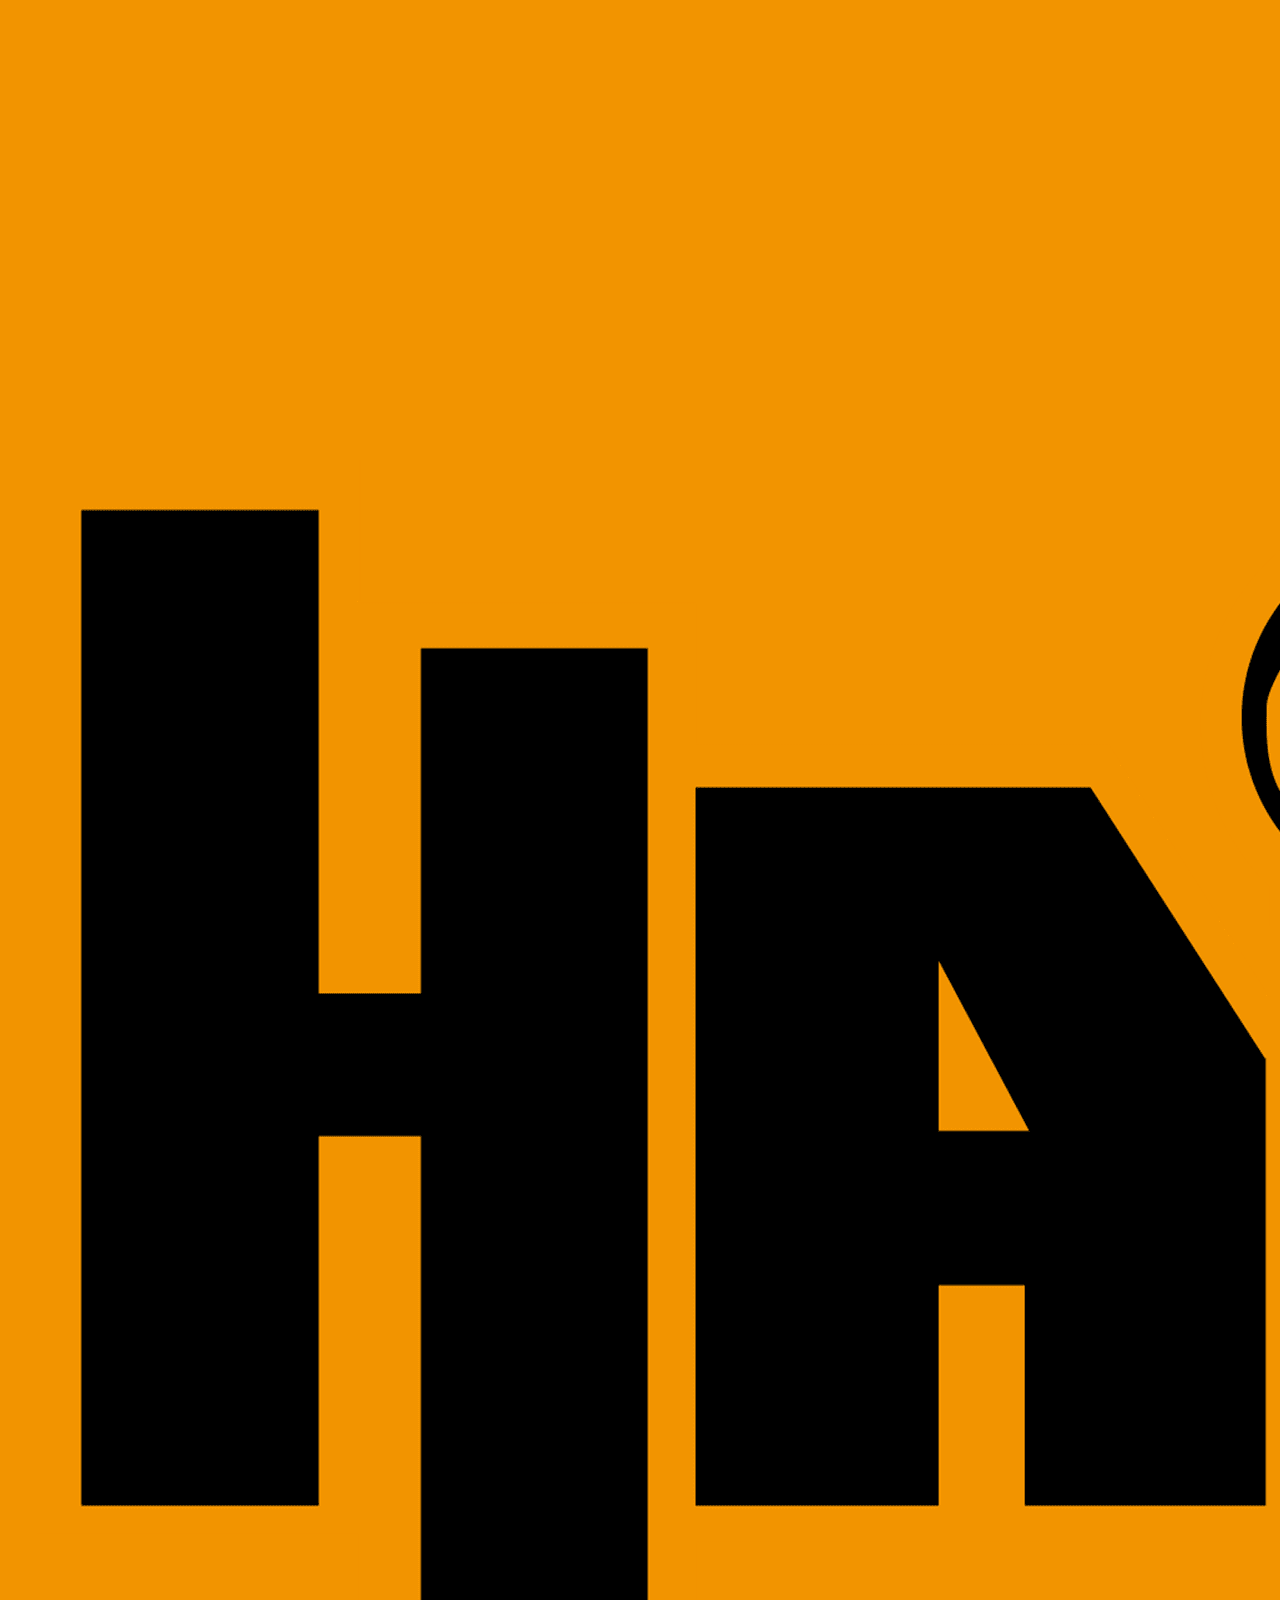
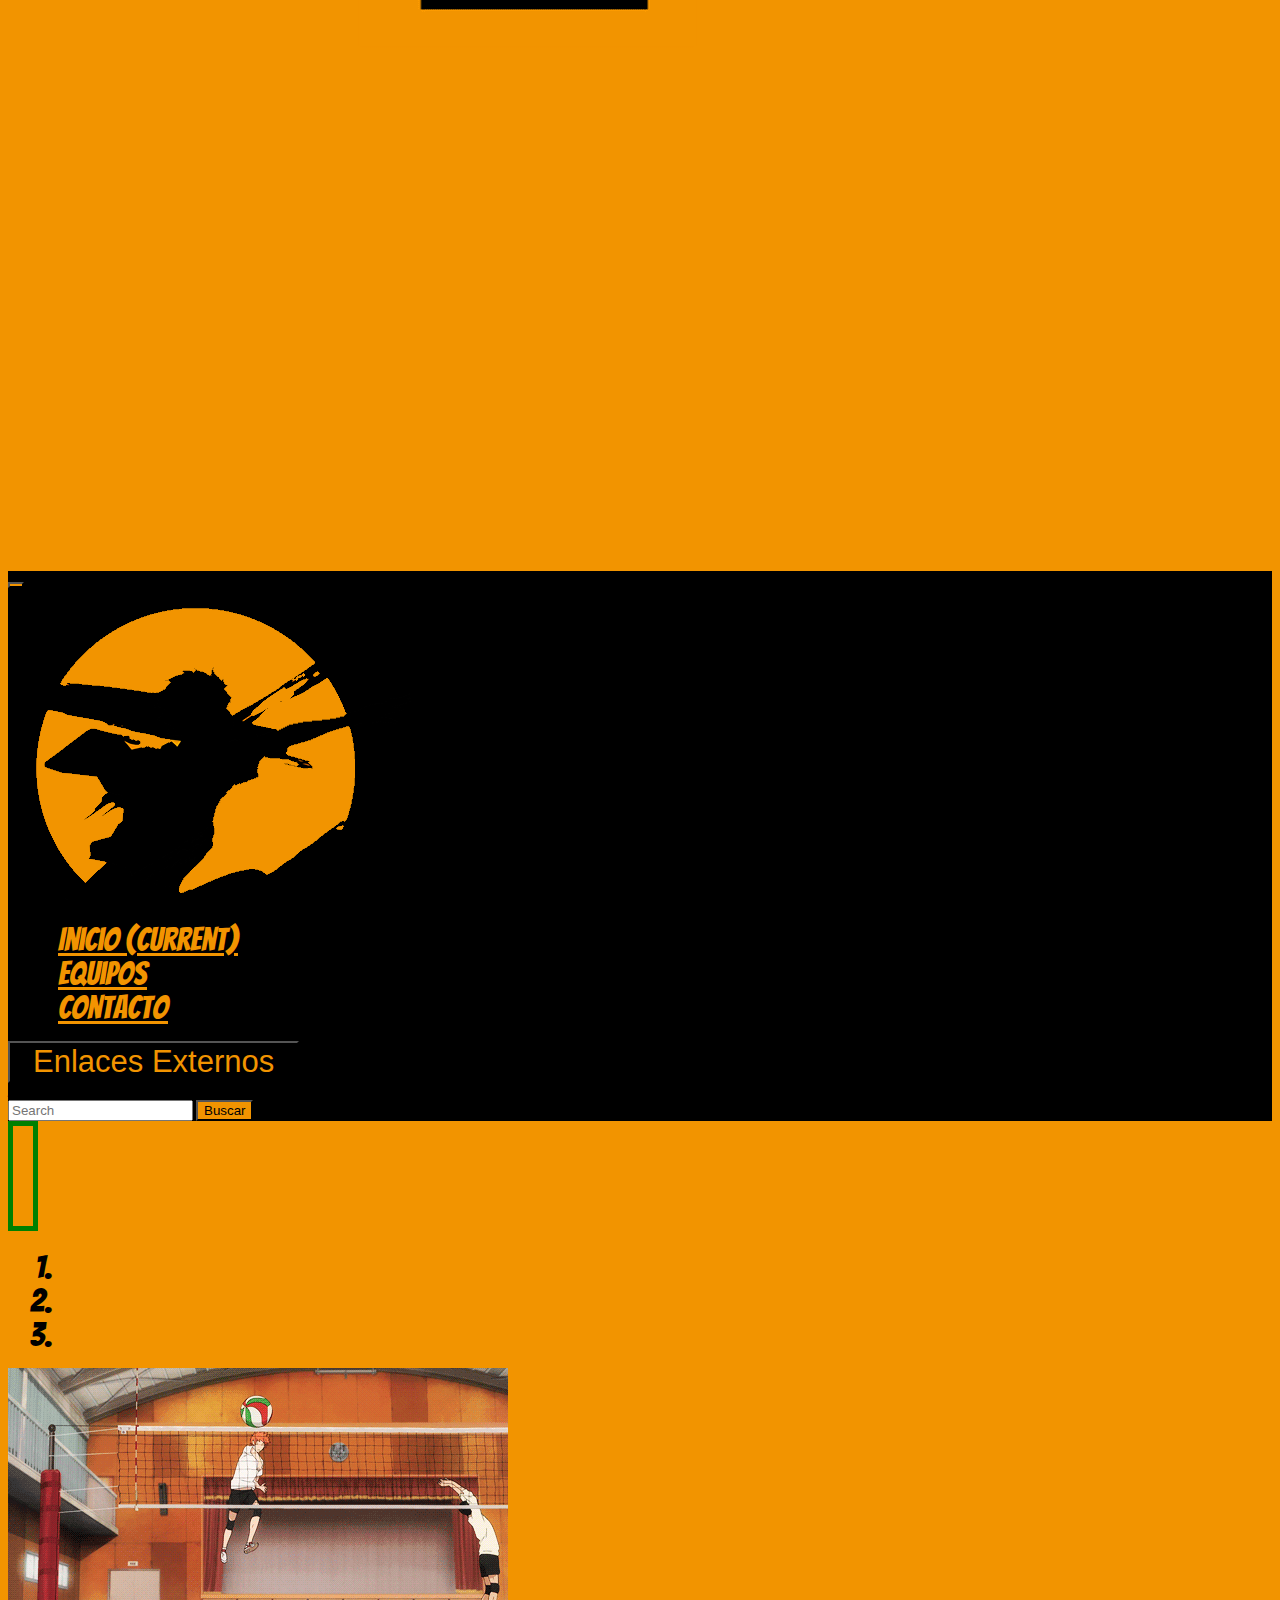
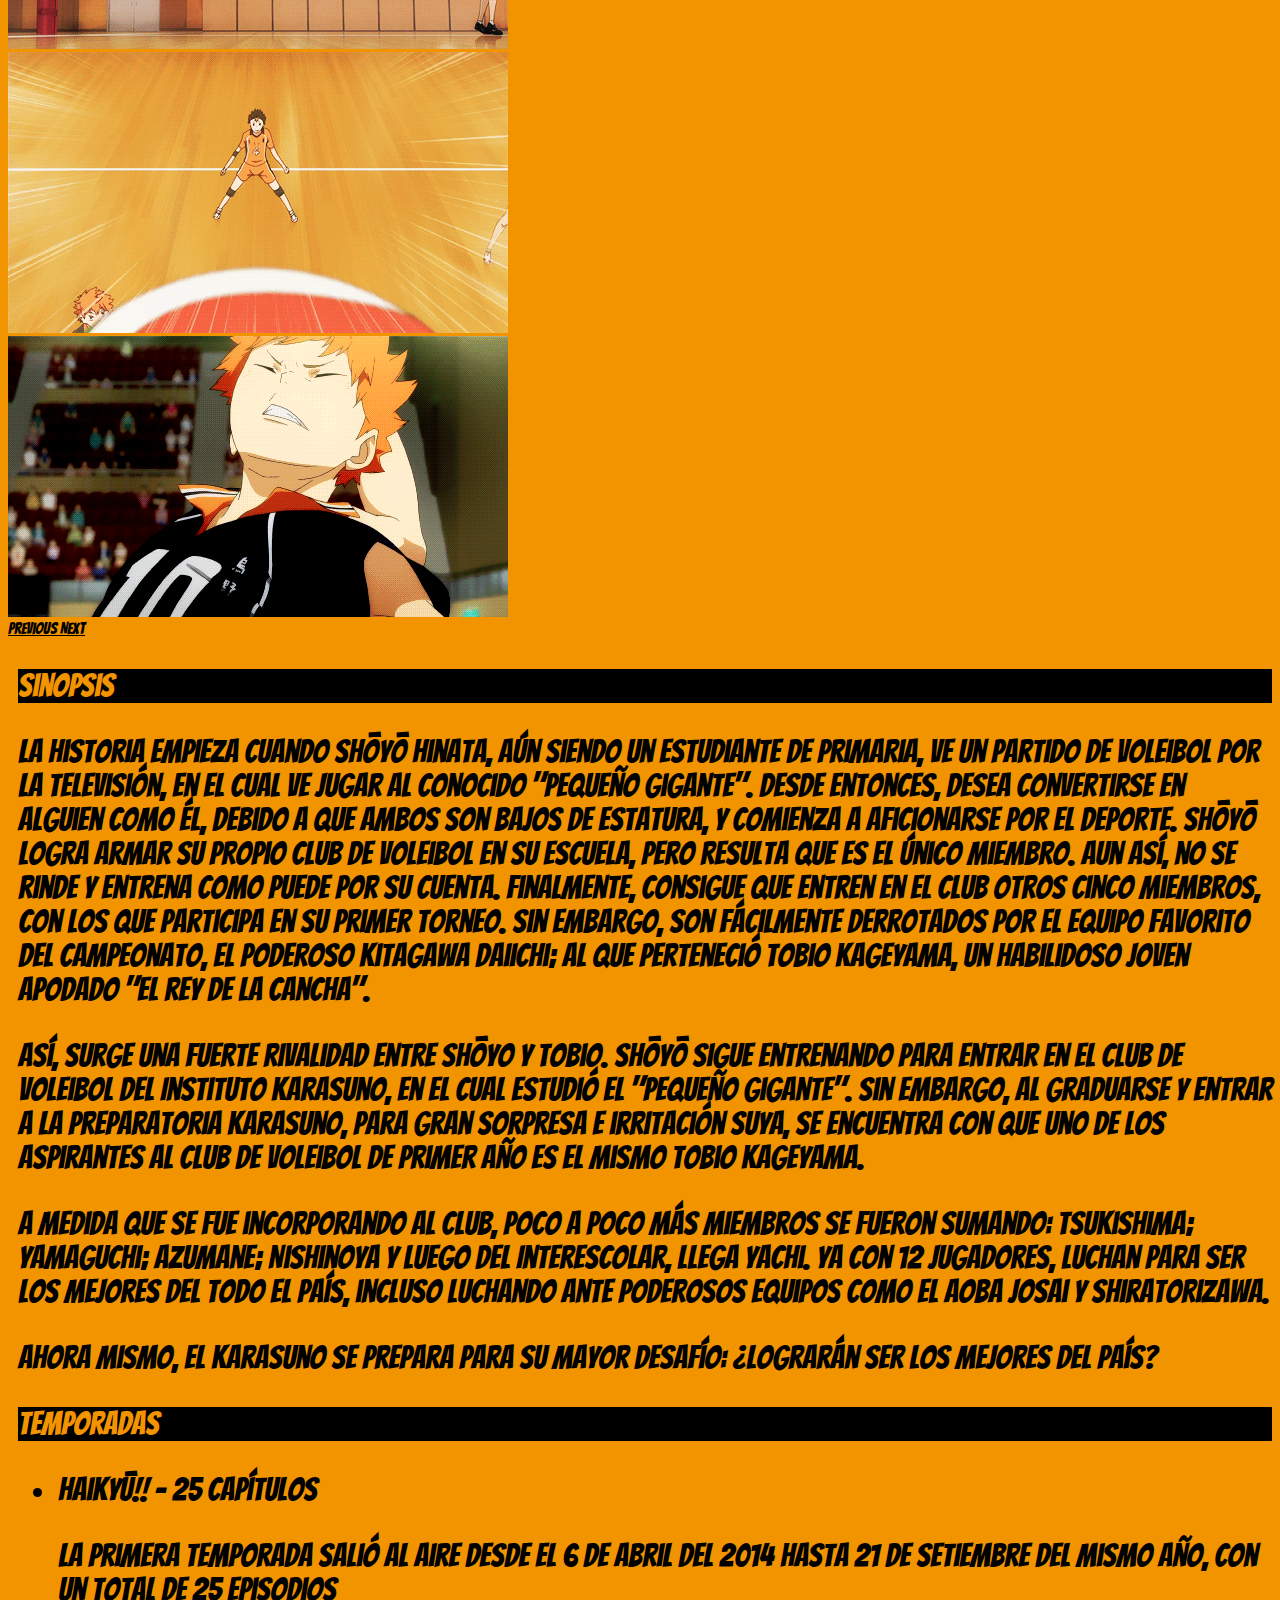
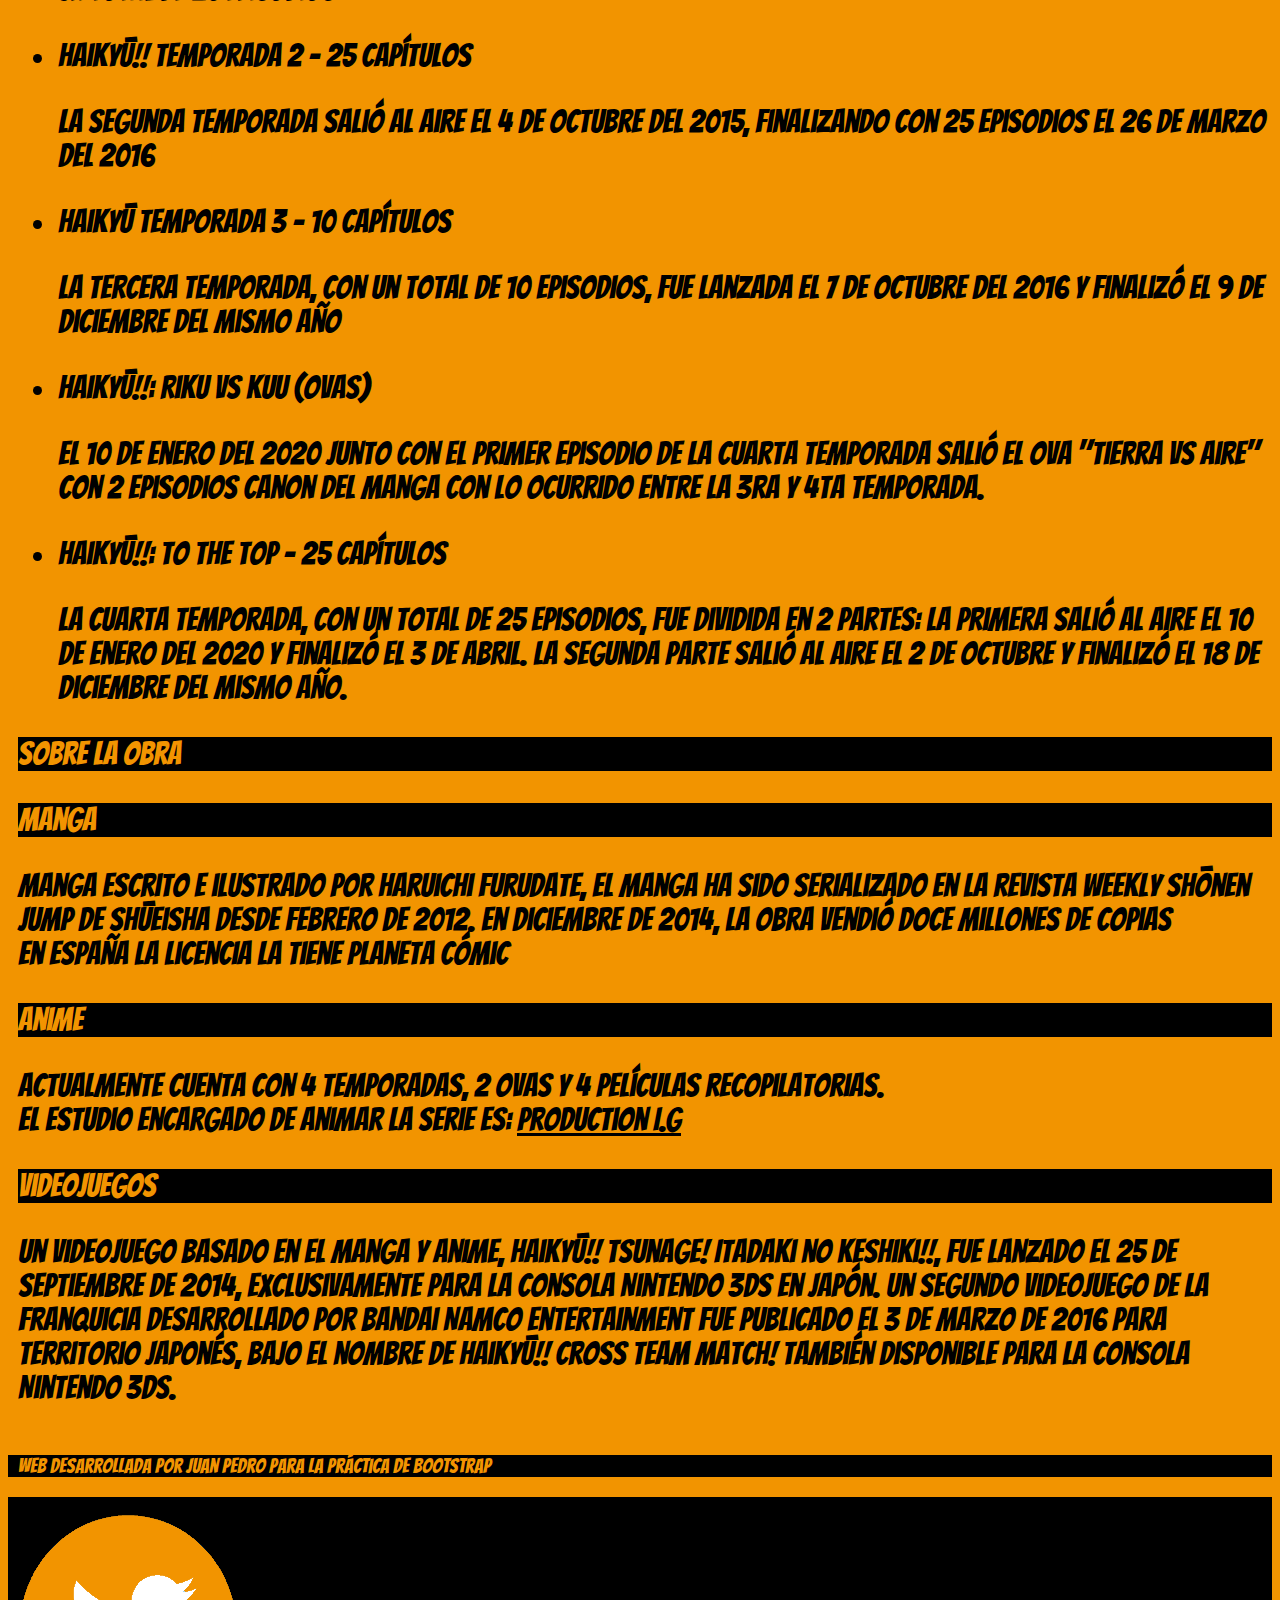
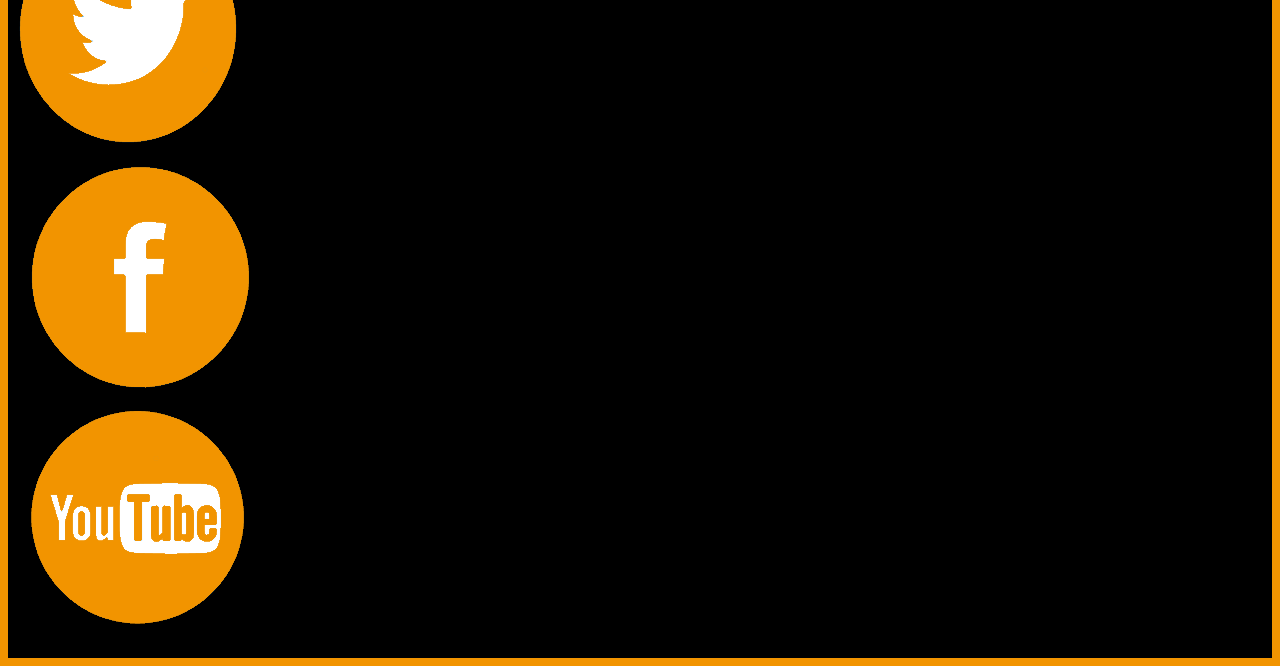
<file: index.html>
<!DOCTYPE html>
<html lang="es">
  <head>
    <title>Proyecto Práctico BootStrap</title>
    <!-- Required meta tags -->
    <meta charset="utf-8">
    <meta name="viewport" content="width=device-width, initial-scale=1, shrink-to-fit=no">

    <!-- Bootstrap CSS -->
    <link rel="stylesheet" href="https://maxcdn.bootstrapcdn.com/bootstrap/4.0.0-beta.2/css/bootstrap.min.css" integrity="sha384-PsH8R72JQ3SOdhVi3uxftmaW6Vc51MKb0q5P2rRUpPvrszuE4W1povHYgTpBfshb" crossorigin="anonymous">

    <!-- Course CSS -->
    <link rel="stylesheet" href="css/styles.css">

    <link href="https://fonts.googleapis.com/css2?family=Bangers&display=swap" rel="stylesheet">
  </head>
  <body>

    <div class="container">
      <!-- HEADER -->
      <div class="row justify-content-center color-header">
        
        <img src="img/Haikyuu-Logo.png" alt="Logo Haikyuu" class="img-fluid" />
      </div>
    
    <!-- MENU -->
    <div class="row">
      <div class="col-12">
        <nav class="navbar navbar-expand-md navbar-light color-barra">
        <button class="navbar-toggler color-header" type="button" data-toggle="collapse" data-target="#navbarText" aria-controls="navbarText" aria-expanded="false" aria-label="Toggle navigation">
          <span class="navbar-toggler-icon"></span>
        </button>
        <div class="collapse navbar-collapse" id="navbarText">
          <a class="navbar-brand" href="#">
            <img class="imagen-cambiada" id="logo" src="img/Logo-Hinata.png" alt="logo Hinata" >
            </a>
          <ul class="navbar-nav mr-auto">
          <li class="nav-item">
            <a class="nav-link active text-white" href="#">Inicio <span class="sr-only">(current)</span></a>
          </li>
          <li class="nav-item">
            <a class="nav-link" href="equipos.html">Equipos</a>
          </li>
          <li class="nav-item">
            <a class="nav-link" href="contacto.htm">Contacto</a>
          </li>
          
        </ul>

        <!--Desplegable-->
        <div class="dropdown">
          <button class="btn color-naranja color-barra dropdown-toggle boton-desplegable" type="button" id="dropdownMenuButton" data-toggle="dropdown" aria-haspopup="true" aria-expanded="false">
            Enlaces Externos
          </button>
          <div class="dropdown-menu" aria-labelledby="dropdownMenuButton">
            <a class="dropdown-item" href="https://en.wikipedia.org/wiki/Haruichi_Furudate" target="_blank"> Autor </a>
            <a class="dropdown-item" href="https://www.planetadelibros.com/libro-pack-haikyu-n-01-02/334582" target="_blank">Adquirir Manga</a>
            <a class="dropdown-item" href="https://www.amazon.es/Haikyu-Los-Ases-Voley-Coleccionista/dp/B01AU00OVY"target="_blank">Adquirir Serie</a>
          </div>
        </div>

        <nav class="navbar navbar-light color-barra">
          <form class="form-inline">
            <input class="form-control mr-sm-2" type="search" placeholder="Search" aria-label="Search">
            <button class="btn btn-outline color-header my-2 my-sm-0" type="submit">Buscar</button>
          </form>
        </nav>
        </div>
        </nav>
      </div>
    </div>
      <!-- CONTENIDO IMÁGENES-->
      <div class="row mt-3">
        <div class="col-md-6">
          <div class="embed-responsive embed-responsive-4by3">
            <iframe width="854" height="480" src="https://www.youtube.com/embed/JOGp2c7-cKc" frameborder="0" allow="autoplay; encrypted-media" allowfullscreen></iframe>
          </div>
        </div>
        <div class="col-md-6">
          <div id="carouselExampleIndicators" class="carousel slide" data-ride="carousel">
            <ol class="carousel-indicators">
              <li data-target="#carouselExampleIndicators" data-slide-to="0" class="active"></li>
              <li data-target="#carouselExampleIndicators" data-slide-to="1"></li>
              <li data-target="#carouselExampleIndicators" data-slide-to="2"></li>
            </ol>
            <div class="carousel-inner">
              <div class="carousel-item active">
                <img class="d-block w-100" src="img/Remate.gif" alt="First slide">
              </div>
              <div class="carousel-item">
                <img class="d-block w-100" src="img/Nishinoya.gif" alt="Second slide">
              </div>
              <div class="carousel-item">
                <img class="d-block w-100" src="img/Remate2.gif" alt="Third slide">
              </div>
            </div>
            <a class="carousel-control-prev" href="#carouselExampleIndicators" role="button" data-slide="prev">
              <span class="carousel-control-prev-icon" aria-hidden="true"></span>
              <span class="sr-only">Previous</span>
            </a>
            <a class="carousel-control-next" href="#carouselExampleIndicators" role="button" data-slide="next">
              <span class="carousel-control-next-icon" aria-hidden="true"></span>
              <span class="sr-only">Next</span>
            </a>
          </div>
        </div>
      </div>
      <!-- CONTENIDOS  Curso-->
      <p class="display-2 text-center color-barra color-naranja">
        Sinopsis
      </p>
      <div class="text-center">
        <p>La historia empieza cuando Shōyō Hinata, aún siendo un estudiante de primaria, ve un partido de voleibol por la televisión, en el cual ve jugar al conocido "Pequeño Gigante". Desde entonces, desea convertirse en alguien como él, debido a que ambos son bajos de estatura, y comienza a aficionarse por el deporte. Shōyō logra armar su propio club de voleibol en su escuela, pero resulta que es el único miembro. Aun así, no se rinde y entrena como puede por su cuenta. Finalmente, consigue que entren en el club otros cinco miembros, con los que participa en su primer torneo. Sin embargo, son fácilmente derrotados por el equipo favorito del campeonato, el poderoso Kitagawa Daiichi; al que perteneció Tobio Kageyama, un habilidoso joven apodado "El rey de la cancha". </p>

         <p> Así, surge una fuerte rivalidad entre Shōyo y Tobio. Shōyō sigue entrenando para entrar en el club de voleibol del Instituto Karasuno, en el cual estudió el "Pequeño Gigante". Sin embargo, al graduarse y entrar a la preparatoria Karasuno, para gran sorpresa e irritación suya, se encuentra con que uno de los aspirantes al club de voleibol de primer año es el mismo Tobio Kageyama. </p>
          
        <p> A medida que se fue incorporando al club, poco a poco más miembros se fueron sumando: Tsukishima; Yamaguchi; Azumane; Nishinoya y luego del Interescolar, llega Yachi. Ya con 12 jugadores, luchan para ser los mejores del todo el país, incluso luchando ante poderosos equipos como el Aoba Josai y Shiratorizawa. </p>
          
         <p> Ahora mismo, el Karasuno se prepara para su mayor desafío: ¿Lograrán ser los mejores del país?</p>
            </div>
      <!-- CABECERA DE SECCIÓN -->
      <p class="display-2 text-center color-barra color-naranja">
        temporadas
      </p>
     
      <div class="row justify-content-center">
       <ul> 
        <li> Haikyū!! - 25 capítulos </li>
        <p>La primera temporada salió al aire desde el 6 de abril del 2014 hasta 21 de setiembre del mismo año, con un total de 25 episodios</p>
       <li> Haikyū!! Temporada 2 - 25 capítulos</li>
       <p>La segunda temporada salió al aire el 4 de octubre del 2015, finalizando con 25 episodios el 26 de marzo del 2016</p>
       <li> Haikyū Temporada 3 - 10 capítulos</li>
       <p>La tercera temporada, con un total de 10 episodios, fue lanzada el 7 de octubre del 2016 y finalizó el 9 de diciembre del mismo año</p>
       <li> Haikyū!!: Riku VS Kuu (OVAs)</li>
      <p> El 10 de enero del 2020 junto con el primer episodio de la cuarta temporada salió el OVA "Tierra vs Aire" con 2 episodios canon del manga con lo ocurrido entre la 3ra y 4ta temporada.</p>
       <li> Haikyū!!: To the Top - 25 capítulos</li>
       <p>La cuarta temporada, con un total de 25 episodios, fue dividida en 2 partes: La primera salió al aire el 10 de enero del 2020 y finalizó el 3 de abril. La segunda parte salió al aire el 2 de octubre y finalizó el 18 de diciembre del mismo año.</p>
      </ul>
      </div>

      <!--Mas contenido-->
      <p class="display-2 text-center color-barra color-naranja">
        Sobre la obra
      </p>
      <p class="display-5 text-center color-barra color-naranja">
        Manga
      </p>
      <p>Manga
        Escrito e ilustrado por Haruichi Furudate, el manga ha sido serializado en la revista Weekly Shōnen Jump de Shūeisha desde febrero de 2012. En diciembre de 2014, la obra vendió doce millones de copias <br>
      En España la licencia la tiene Planeta Cómic </p>
      <p class="display-5 text-center color-barra color-naranja">
        Anime
      </p>
      <p>Actualmente cuenta con 4 temporadas, 2 OVAS y 4 películas recopilatorias. <br>
        El estudio encargado de animar la serie es: <a href="https://es.wikipedia.org/wiki/Production_I.G">Production I.G </a> 
      </p>
      <p class="display-5 text-center color-barra color-naranja">
        Videojuegos
      </p>
      <p>Un videojuego basado en el manga y anime, Haikyū!! Tsunage! Itadaki no Keshiki!!, fue lanzado el 25 de septiembre de 2014, exclusivamente para la consola Nintendo 3DS en Japón. Un segundo videojuego de la franquicia desarrollado por Bandai Namco Entertainment fue publicado el 3 de marzo de 2016 para territorio japonés, bajo el nombre de Haikyū!! Cross Team Match! también disponible para la consola Nintendo 3DS.</p>
      <!-- PIE -->
      <div class="row pie justify-content-center p-1">
        <div class="col-6 w-100">
          <p class="text-center text-blak pie">
            Web desarrollada por Juan Pedro para la práctica de bootstrap
          </p>
        </div>
      </div>
      <div class="row pie2 justify-content-center p-1">
        <div class="col-2 col-md-1">
          <img src="img/twitter.png" alt="Logo Twitter" class="img-fluid" />
        </div>
        <div class="col-2 col-md-1">
          <img src="img/facebook.png" alt="Logo Facebook" class="img-fluid" />
        </div>
        <div class="col-2 col-md-1">
          <img src="img/youtube.png" alt="Logo Youtube" class="img-fluid" />
        </div>
      </div>


    <!-- Optional JavaScript -->
    <!-- jQuery first, then Popper.js, then Bootstrap JS -->
    <script src="https://code.jquery.com/jquery-3.2.1.slim.min.js" integrity="sha384-KJ3o2DKtIkvYIK3UENzmM7KCkRr/rE9/Qpg6aAZGJwFDMVNA/GpGFF93hXpG5KkN" crossorigin="anonymous"></script>
    <script src="https://cdnjs.cloudflare.com/ajax/libs/popper.js/1.12.3/umd/popper.min.js" integrity="sha384-vFJXuSJphROIrBnz7yo7oB41mKfc8JzQZiCq4NCceLEaO4IHwicKwpJf9c9IpFgh" crossorigin="anonymous"></script>
    <script src="https://maxcdn.bootstrapcdn.com/bootstrap/4.0.0-beta.2/js/bootstrap.min.js" integrity="sha384-alpBpkh1PFOepccYVYDB4do5UnbKysX5WZXm3XxPqe5iKTfUKjNkCk9SaVuEZflJ" crossorigin="anonymous"></script>
  </div>
  </body>
</html>
</file>
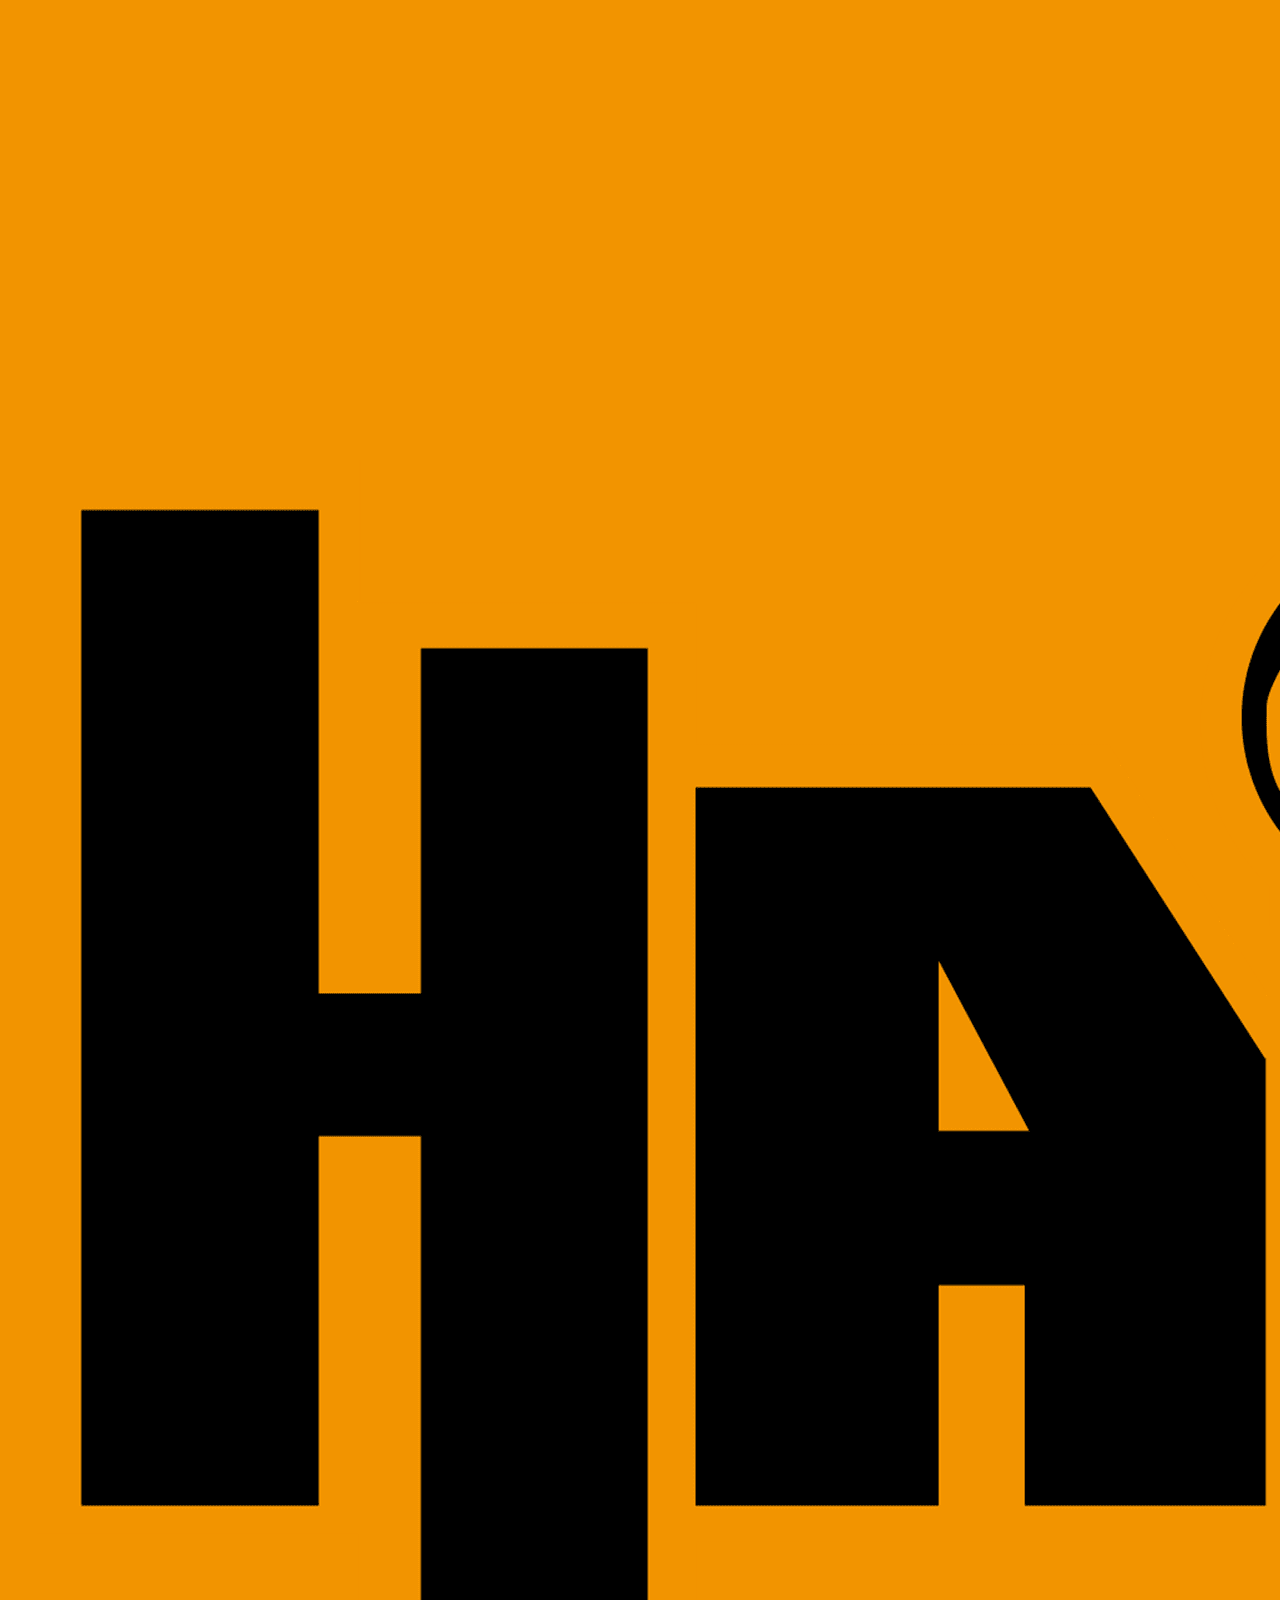
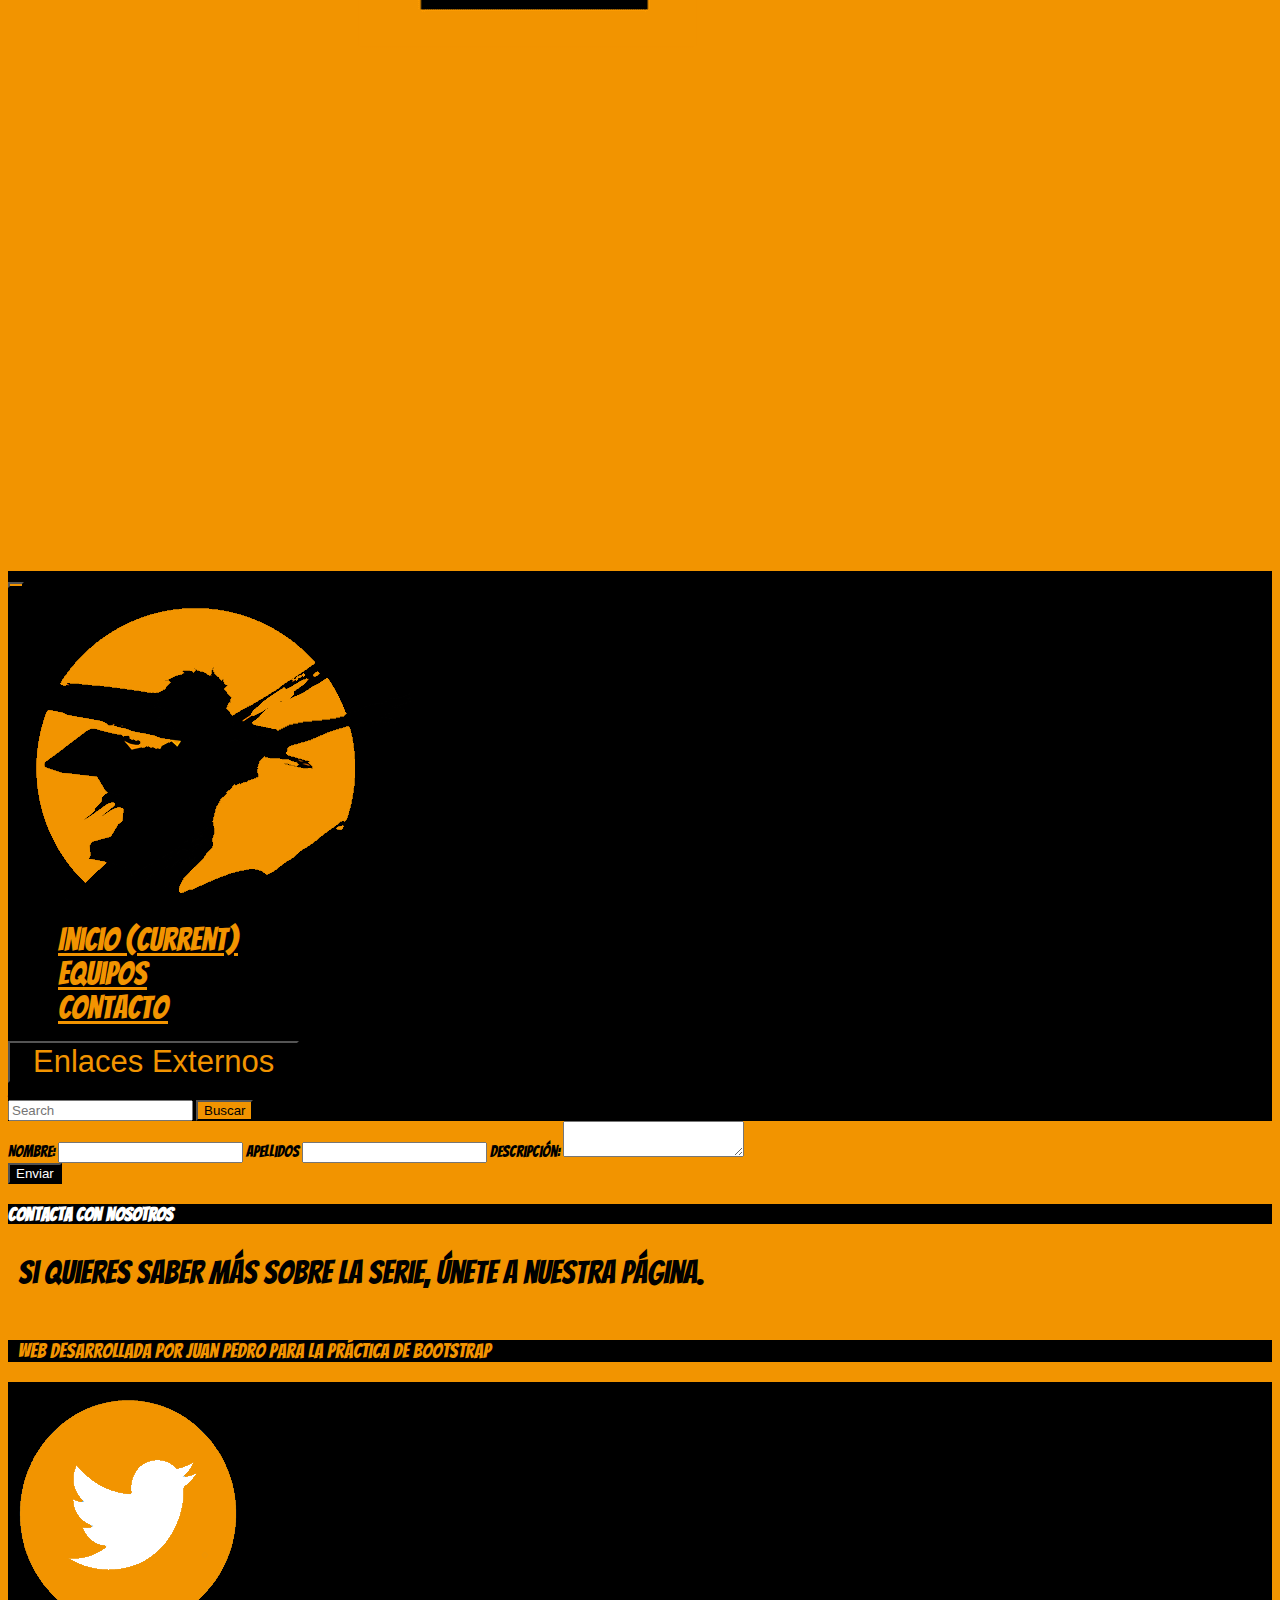
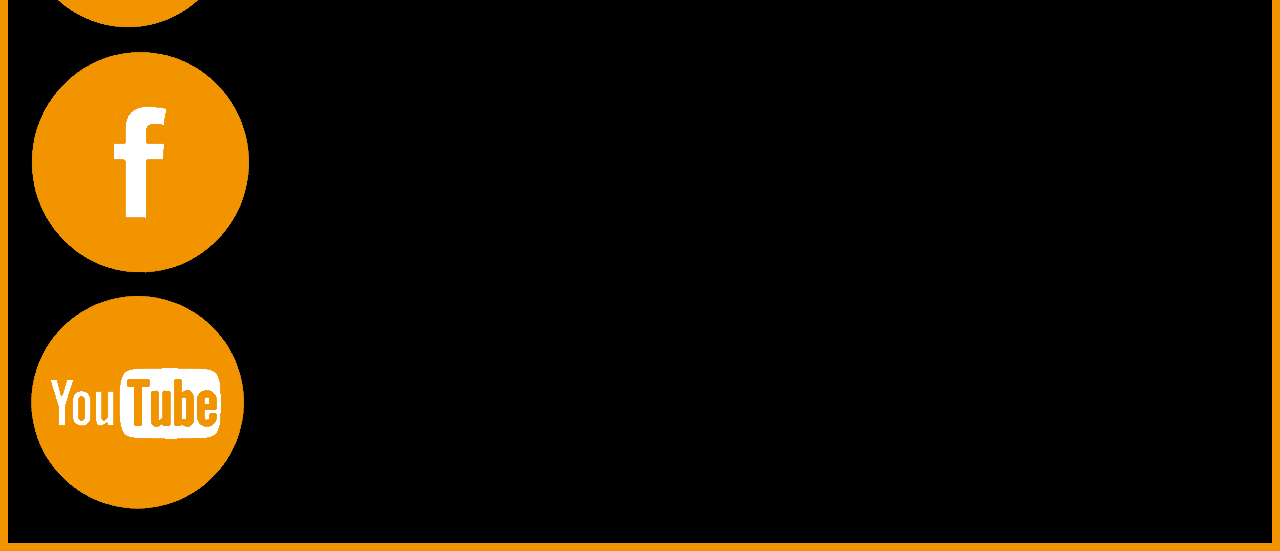
<file: contacto.htm>
<!DOCTYPE html>
<html lang="es">
  <head>
    <title>Proyecto Práctico BootStrap</title>
    <!-- Required meta tags -->
    <meta charset="utf-8">
    <meta name="viewport" content="width=device-width, initial-scale=1, shrink-to-fit=no">

    <!-- Bootstrap CSS -->
    <link rel="stylesheet" href="https://maxcdn.bootstrapcdn.com/bootstrap/4.0.0-beta.2/css/bootstrap.min.css" integrity="sha384-PsH8R72JQ3SOdhVi3uxftmaW6Vc51MKb0q5P2rRUpPvrszuE4W1povHYgTpBfshb" crossorigin="anonymous">

    <!-- Course CSS -->
    <link rel="stylesheet" href="css/styles.css">

    <link href="https://fonts.googleapis.com/css2?family=Bangers&display=swap" rel="stylesheet">
  </head>
  <body>

    <div class="container">
      <!-- HEADER -->
      <div class="row justify-content-center color-header">
        
          <img src="img/Haikyuu-Logo.png" alt="Logo Haikyuu" class="img-fluid" />
        </div>
      
      <!-- MENU -->
      <div class="row">
        <div class="col-12">
          <nav class="navbar navbar-expand-md navbar-light color-barra">
          <button class="navbar-toggler color-header" type="button" data-toggle="collapse" data-target="#navbarText" aria-controls="navbarText" aria-expanded="false" aria-label="Toggle navigation">
            <span class="navbar-toggler-icon"></span>
          </button>
          <div class="collapse navbar-collapse" id="navbarText">
            <a class="navbar-brand" href="#">
              <img class="imagen-cambiada" id="logo" src="img/Logo-Hinata.png" alt="logo Hinata" >
              </a>
            <ul class="navbar-nav mr-auto">
            <li class="nav-item">
              <a class="nav-link" href="index.html">Inicio <span class="sr-only">(current)</span></a>
            </li>
            <li class="nav-item">
              <a class="nav-link" href="equipos.html">Equipos</a>
            </li>
            <li class="nav-item">
              <a class="nav-link active text-white" href="#">Contacto</a>
            </li>
            
          </ul>

          <!--Desplegable-->
          <div class="dropdown">
            <button class="btn color-naranja color-barra dropdown-toggle boton-desplegable" type="button" id="dropdownMenuButton" data-toggle="dropdown" aria-haspopup="true" aria-expanded="false">
              Enlaces Externos
            </button>
            <div class="dropdown-menu" aria-labelledby="dropdownMenuButton">
              <a class="dropdown-item" href="https://en.wikipedia.org/wiki/Haruichi_Furudate" target="_blank"> Autor </a>
              <a class="dropdown-item" href="https://www.planetadelibros.com/libro-pack-haikyu-n-01-02/334582" target="_blank">Adquirir Manga</a>
              <a class="dropdown-item" href="https://www.amazon.es/Haikyu-Los-Ases-Voley-Coleccionista/dp/B01AU00OVY"target="_blank">Adquirir Serie</a>
            </div>
          </div>

          <nav class="navbar navbar-light color-barra">
            <form class="form-inline">
              <input class="form-control mr-sm-2" type="search" placeholder="Search" aria-label="Search">
              <button class="btn btn-outline color-header my-2 my-sm-0" type="submit">Buscar</button>
            </form>
          </nav>
          </div>
          </nav>
        </div>
      </div>
      
      <!--Formulario-->

      <div class="row justify-content-center">
        <div class="col-sm-6 col-md-4">
          <div class="form-group">
            <form>
              <label>Nombre:</label>
              <input class="form-control" type="text" name="name">
              <label>Apellidos</label>
              <input class="form-control" type="text" name="lastname">
              <label>Descripción:</label>
              <textarea class="form-control"></textarea>
              <div class="mt-3 text-right">
                <input class="btn boton"  type="submit" value="Enviar" />
              </div>
            </form>
          </div>
        </div>
        <div class="col-sm-6 col-md-4 color">
          <h3 class="boton p-2 imagen-tamaño ">Contacta con nosotros</h3>
          <p>
            Si quieres saber más sobre la serie, únete a nuestra página.
          </p>
        </div>
      </div>

 <!-- PIE -->
 <div class="row pie justify-content-center p-1">
  <div class="col-6 w-100">
    <p class="text-center text-blak pie">
      Web desarrollada por Juan Pedro para la práctica de bootstrap
    </p>
  </div>
</div>
<div class="row pie2 justify-content-center p-1">
  <div class="col-2 col-md-1">
    <img src="img/twitter.png" alt="Logo Twitter" class="img-fluid" />
  </div>
  <div class="col-2 col-md-1">
    <img src="img/facebook.png" alt="Logo Facebook" class="img-fluid" />
  </div>
  <div class="col-2 col-md-1">
    <img src="img/youtube.png" alt="Logo Youtube" class="img-fluid" />
  </div>
</div>


    </div>

      
      
      
      <script src="https://code.jquery.com/jquery-3.2.1.slim.min.js" integrity="sha384-KJ3o2DKtIkvYIK3UENzmM7KCkRr/rE9/Qpg6aAZGJwFDMVNA/GpGFF93hXpG5KkN" crossorigin="anonymous"></script>
    <script src="https://cdnjs.cloudflare.com/ajax/libs/popper.js/1.12.3/umd/popper.min.js" integrity="sha384-vFJXuSJphROIrBnz7yo7oB41mKfc8JzQZiCq4NCceLEaO4IHwicKwpJf9c9IpFgh" crossorigin="anonymous"></script>
    <script src="https://maxcdn.bootstrapcdn.com/bootstrap/4.0.0-beta.2/js/bootstrap.min.js" integrity="sha384-alpBpkh1PFOepccYVYDB4do5UnbKysX5WZXm3XxPqe5iKTfUKjNkCk9SaVuEZflJ" crossorigin="anonymous"></script>
   </body>
</html>
</file>
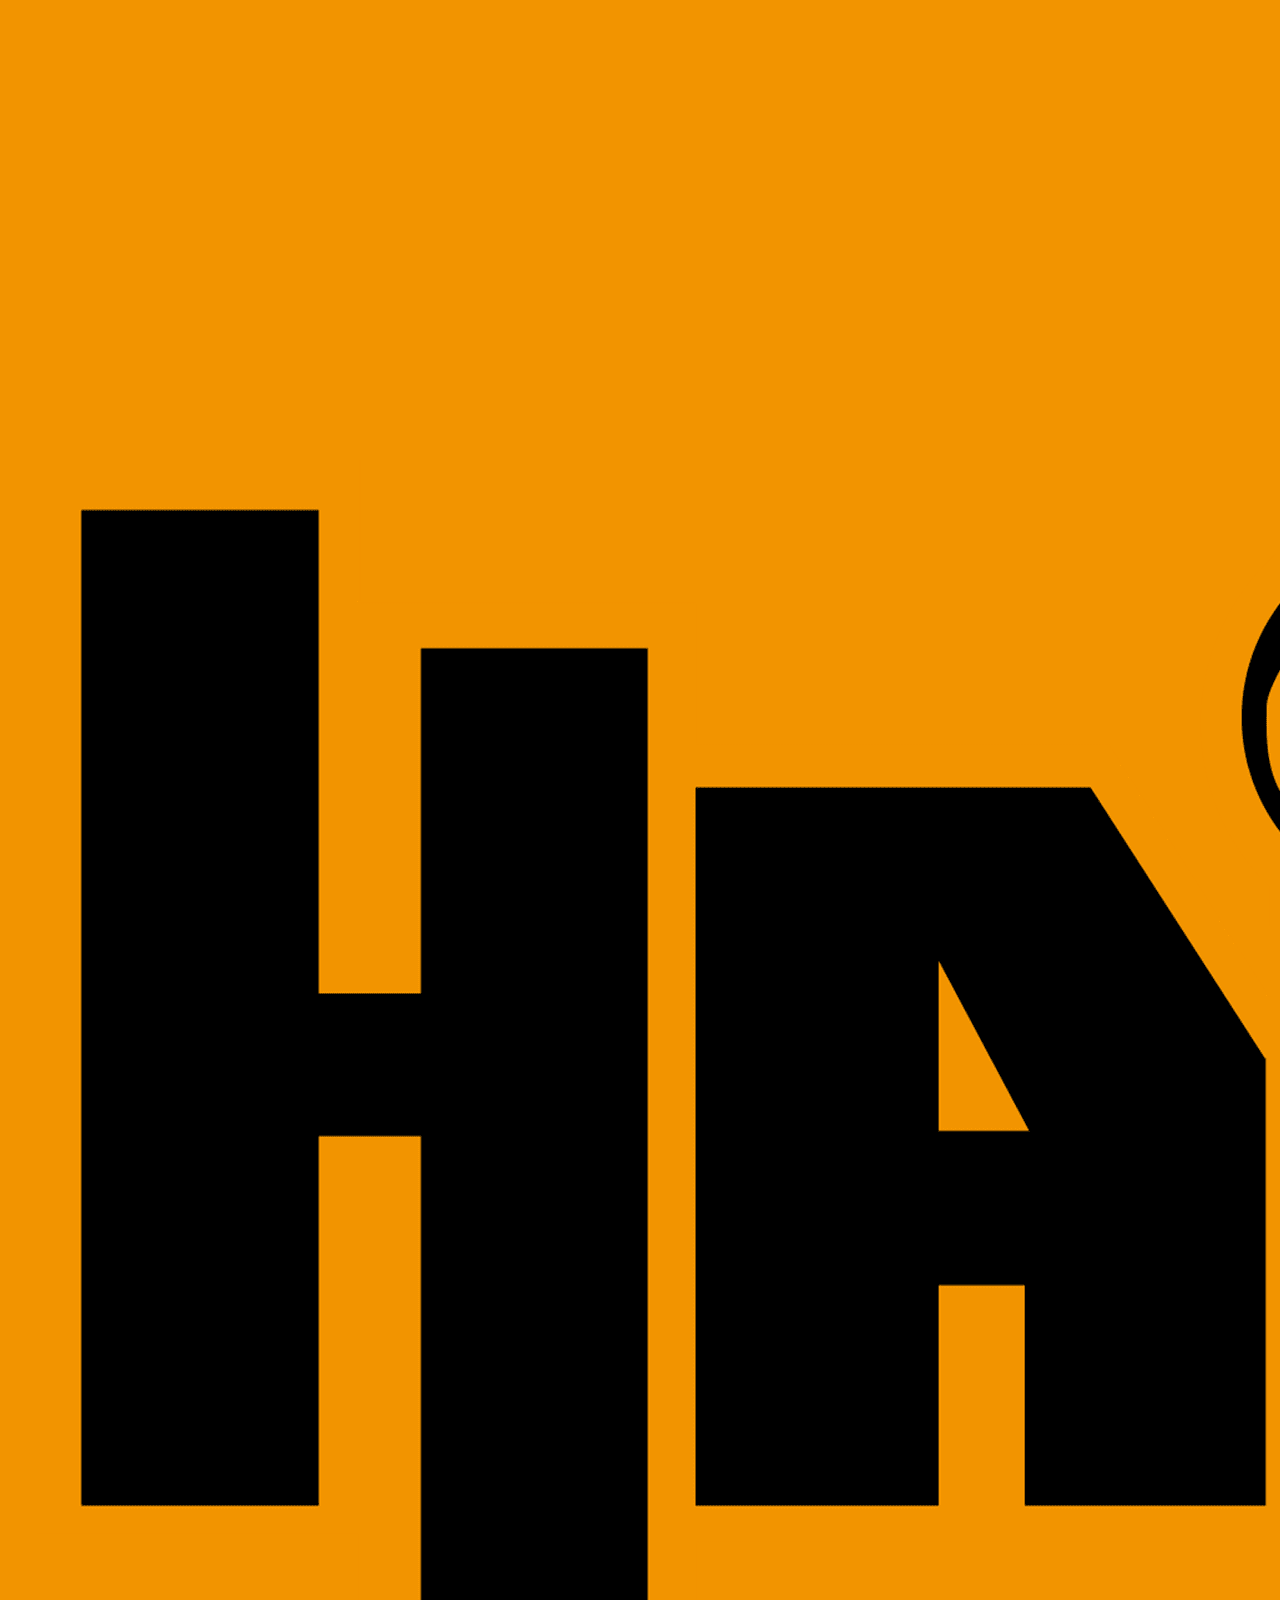
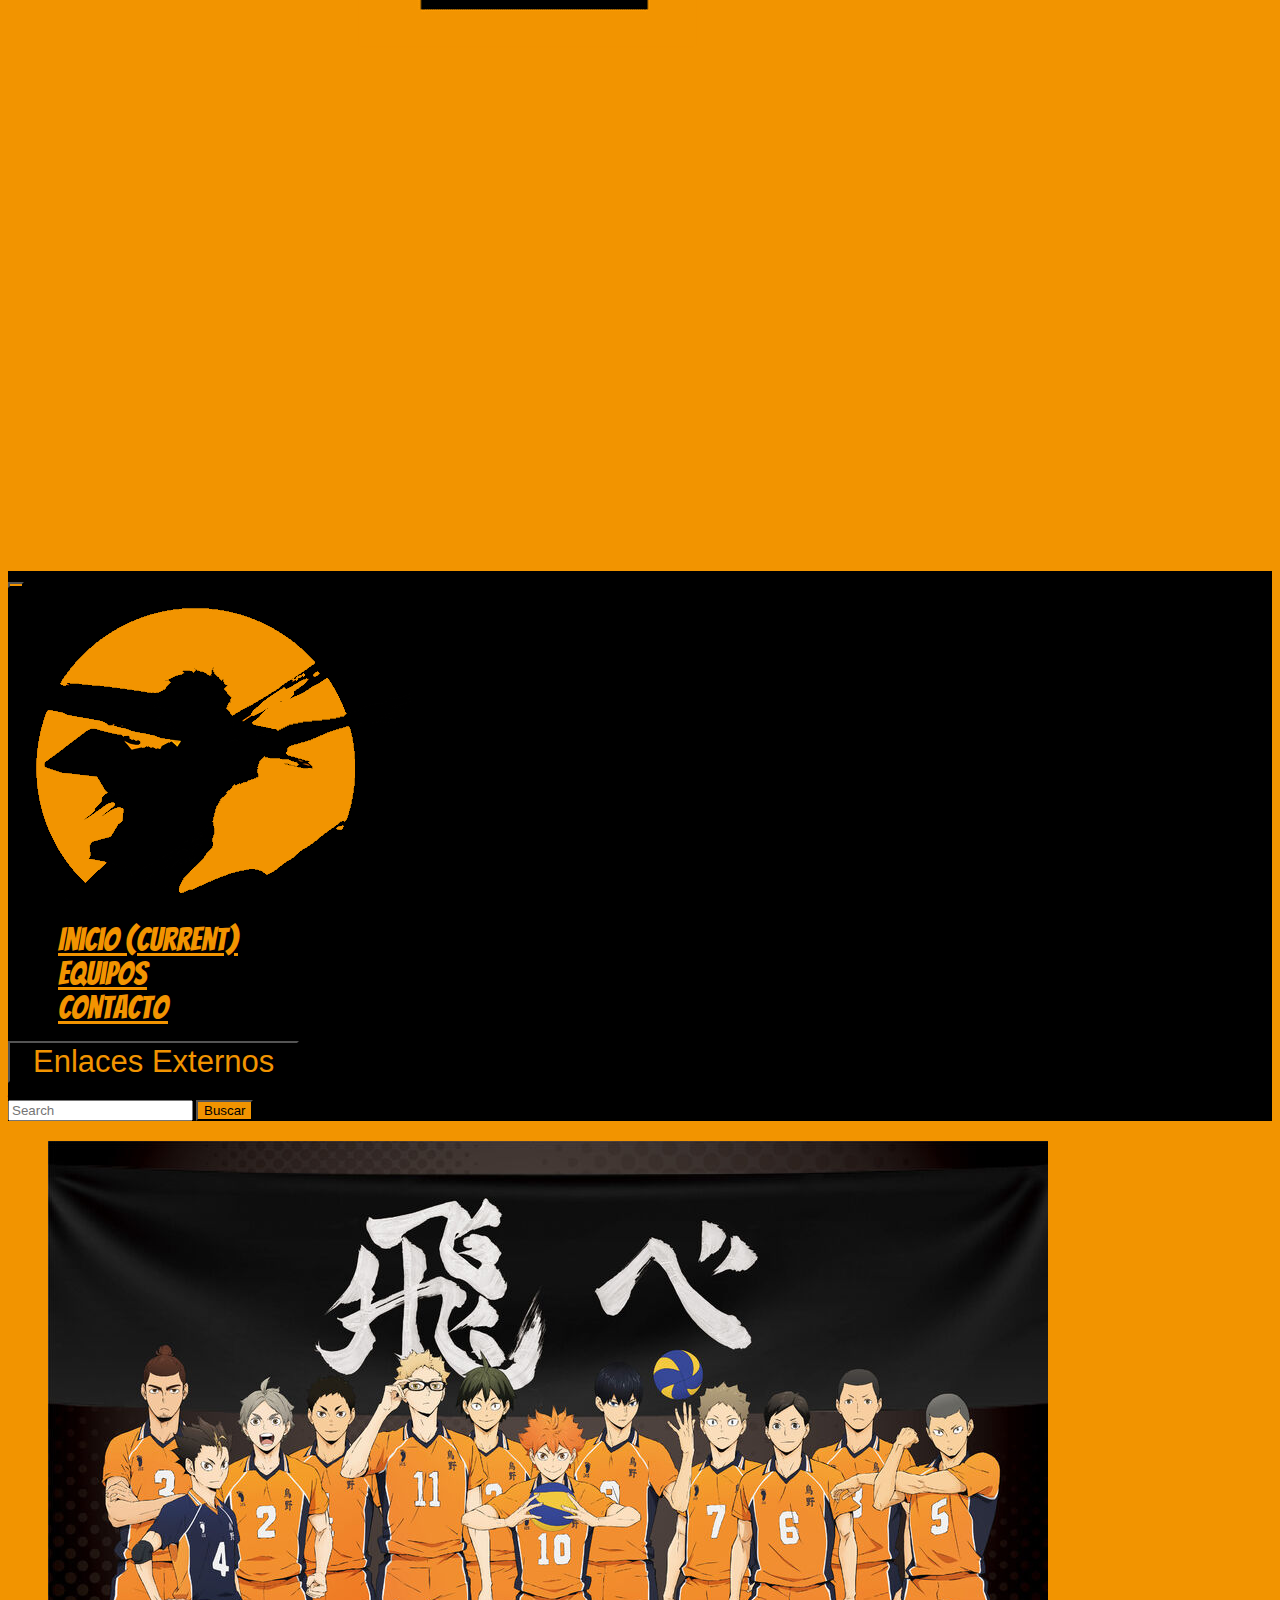
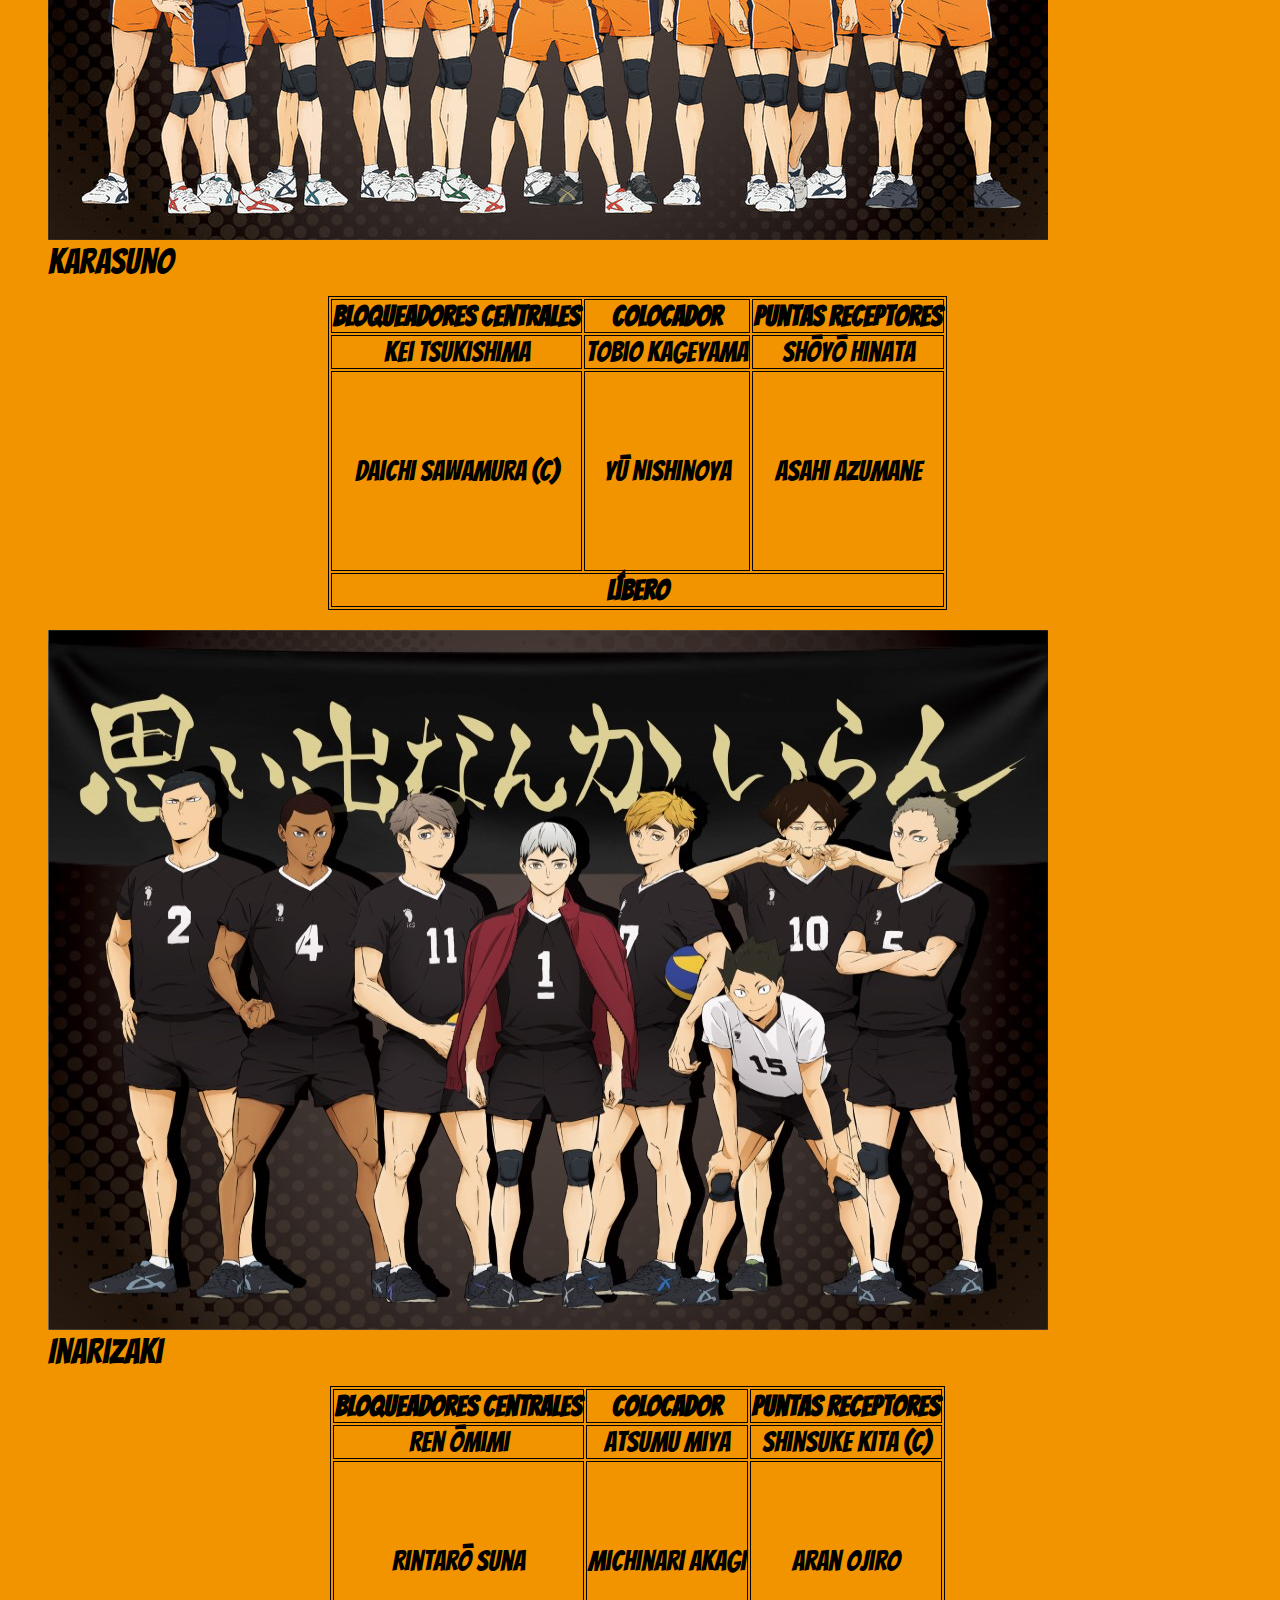
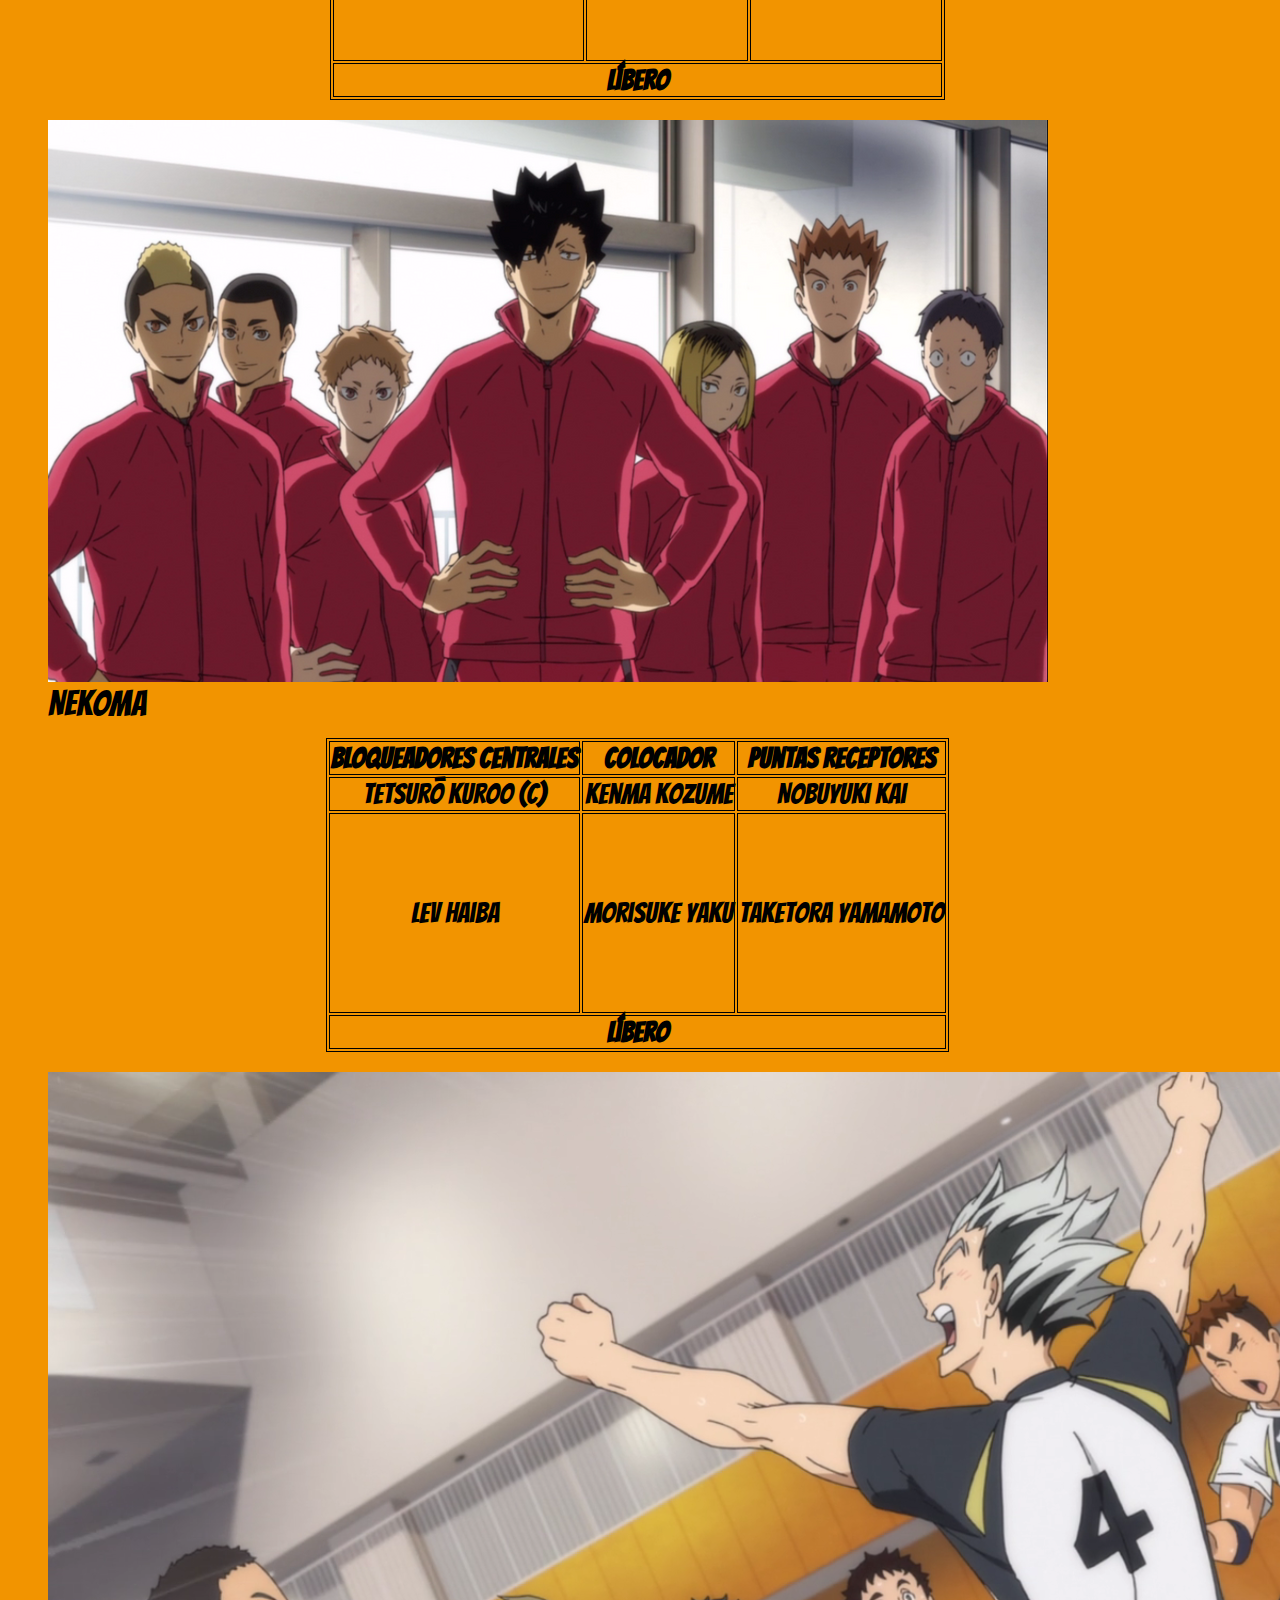
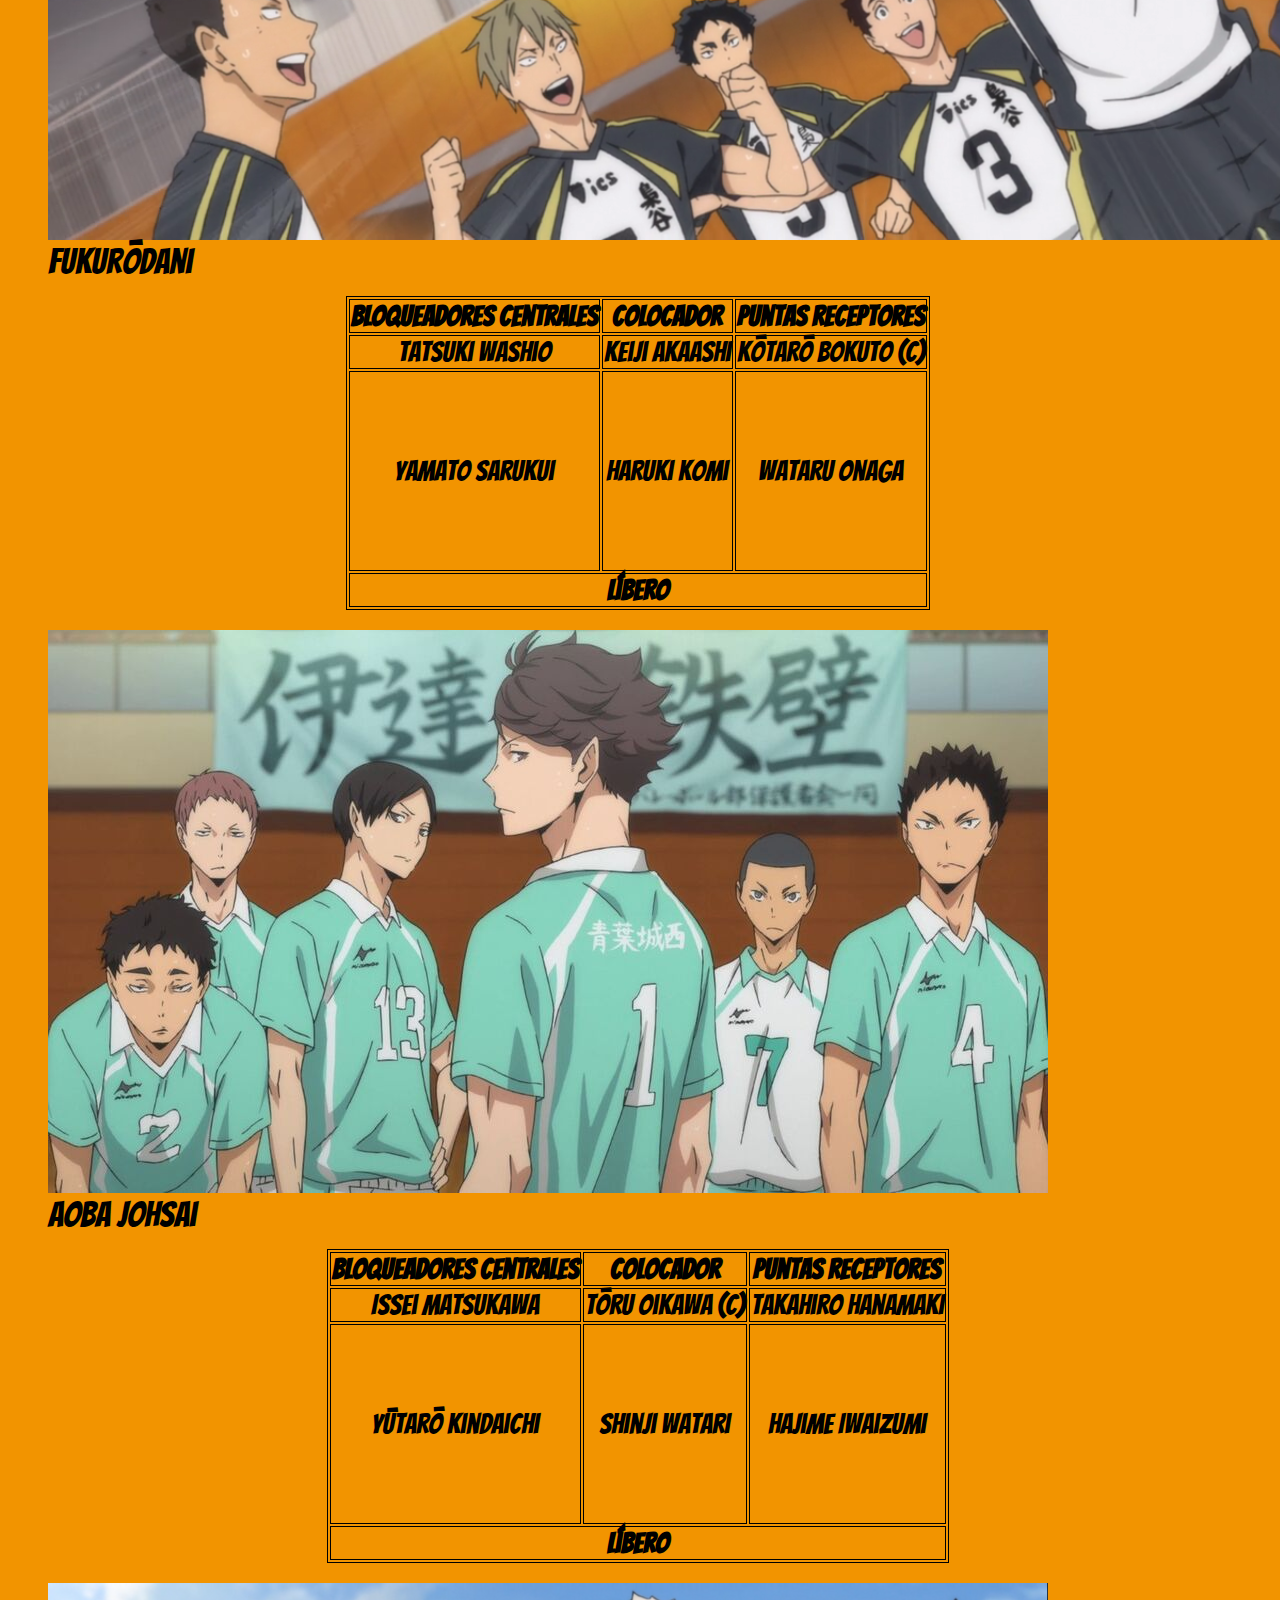
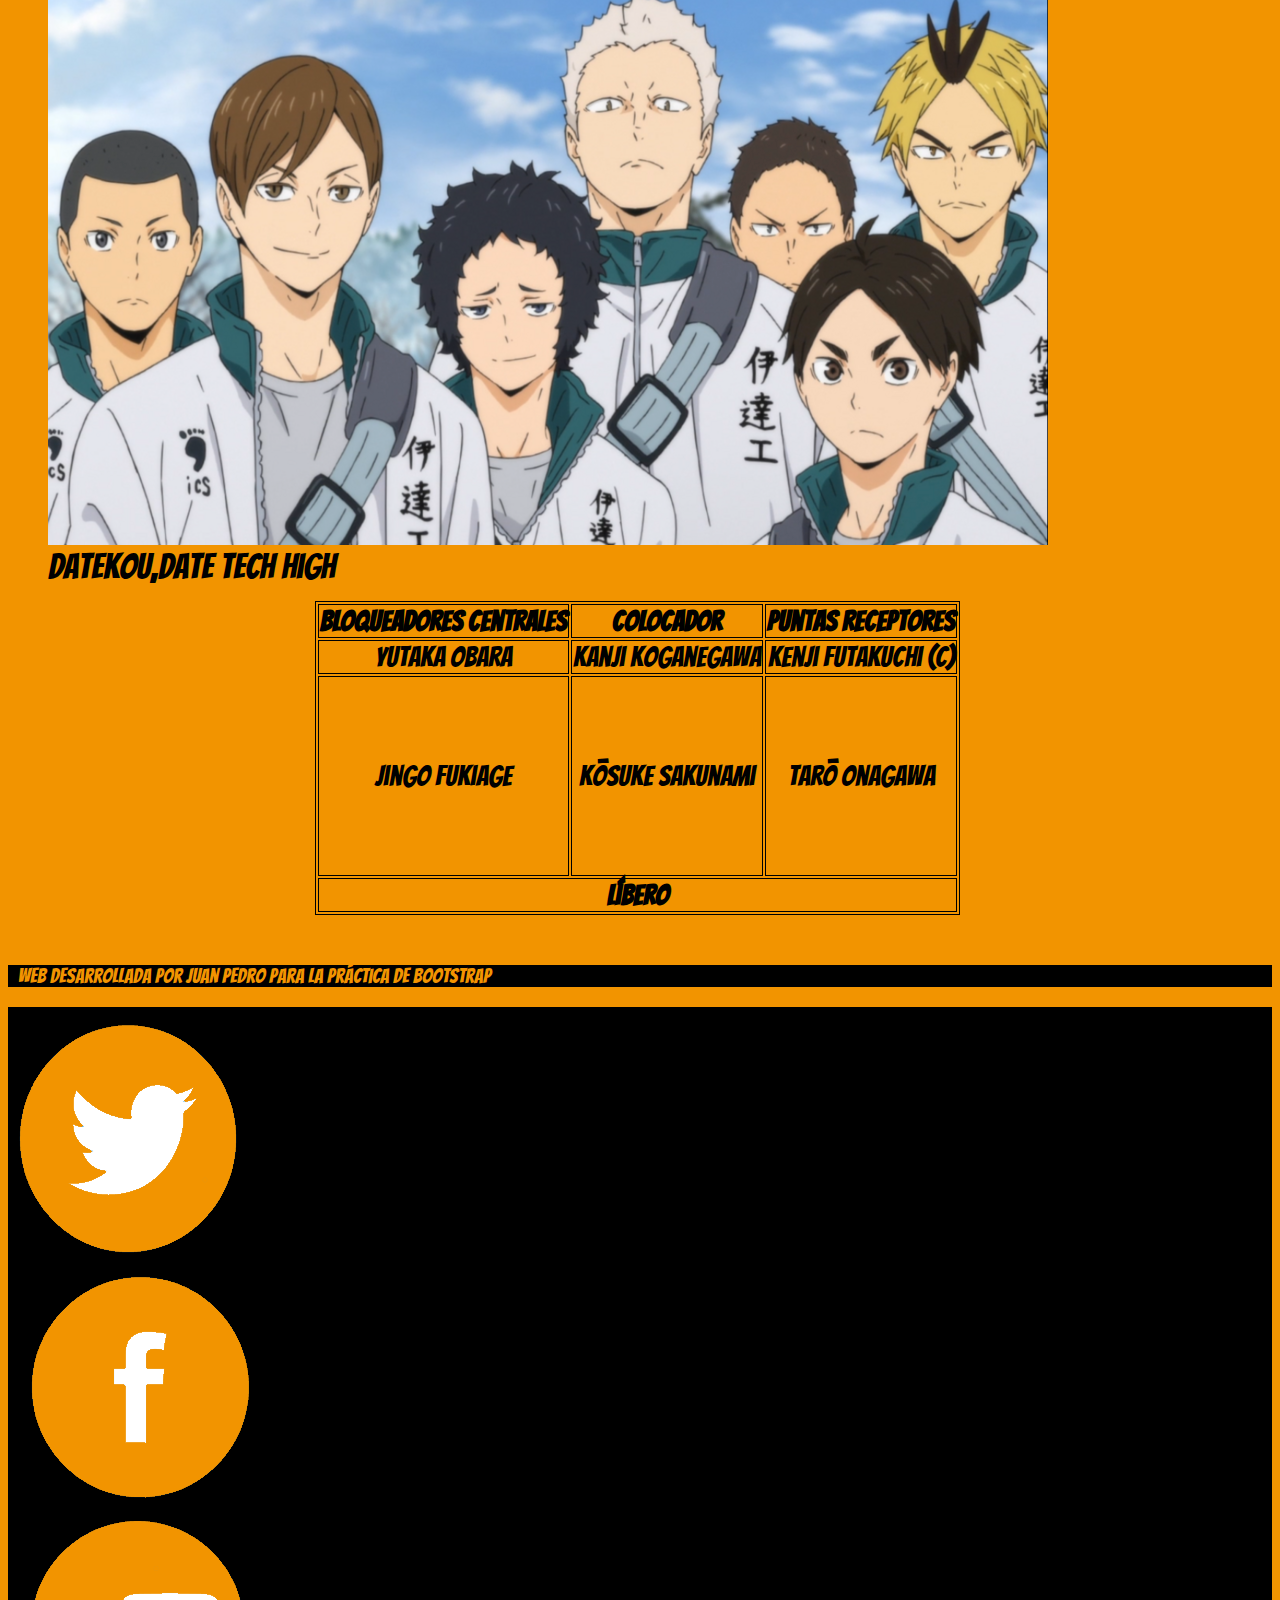
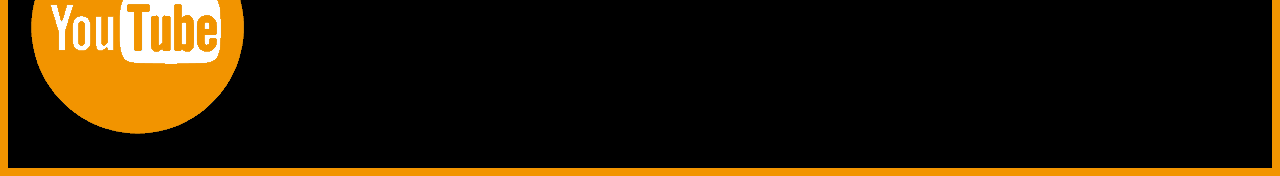
<file: equipos.html>
<!DOCTYPE html>
<html lang="es">
  <head>
    <title>Proyecto Práctico BootStrap</title>
    <!-- Required meta tags -->
    <meta charset="utf-8">
    <meta name="viewport" content="width=device-width, initial-scale=1, shrink-to-fit=no">

    <!-- Bootstrap CSS -->
    <link rel="stylesheet" href="https://maxcdn.bootstrapcdn.com/bootstrap/4.0.0-beta.2/css/bootstrap.min.css" integrity="sha384-PsH8R72JQ3SOdhVi3uxftmaW6Vc51MKb0q5P2rRUpPvrszuE4W1povHYgTpBfshb" crossorigin="anonymous">

    <!-- Course CSS -->
    <link rel="stylesheet" href="css/styles.css">
    <link href="https://fonts.googleapis.com/css2?family=Bangers&display=swap" rel="stylesheet">

  </head>
  <body>

    <div class="container">
      <!-- HEADER -->
      
<!-- MENU -->
  <div class="row justify-content-center color-header">
        
    <img src="img/Haikyuu-Logo.png" alt="Logo Haikyuu" class="img-fluid" />
  </div>

<!-- MENU -->
<div class="row">
  <div class="col-12">
    <nav class="navbar navbar-expand-md navbar-light color-barra">
    <button class="navbar-toggler color-header" type="button" data-toggle="collapse" data-target="#navbarText" aria-controls="navbarText" aria-expanded="false" aria-label="Toggle navigation">
      <span class="navbar-toggler-icon"></span>
    </button>
    <div class="collapse navbar-collapse" id="navbarText">
      <a class="navbar-brand" href="#">
        <img class="imagen-cambiada" id="logo" src="img/Logo-Hinata.png" alt="logo Hinata" >
        </a>
      <ul class="navbar-nav mr-auto">
      <li class="nav-item">
        <a class="nav-link" href="index.html">Inicio <span class="sr-only">(current)</span></a>
      </li>
      <li class="nav-item">
        <a class="nav-link active text-white" href="#">Equipos</a>
      </li>
      <li class="nav-item">
        <a class="nav-link" href="contacto.htm">Contacto</a>
      </li>
      
    </ul>

    <!--Desplegable-->
    <div class="dropdown">
      <button class="btn color-naranja color-barra dropdown-toggle boton-desplegable" type="button" id="dropdownMenuButton" data-toggle="dropdown" aria-haspopup="true" aria-expanded="false">
        Enlaces Externos
      </button>
      <div class="dropdown-menu" aria-labelledby="dropdownMenuButton">
        <a class="dropdown-item" href="https://en.wikipedia.org/wiki/Haruichi_Furudate" target="_blank"> Autor </a>
        <a class="dropdown-item" href="https://www.planetadelibros.com/libro-pack-haikyu-n-01-02/334582" target="_blank">Adquirir Manga</a>
        <a class="dropdown-item" href="https://www.amazon.es/Haikyu-Los-Ases-Voley-Coleccionista/dp/B01AU00OVY"target="_blank">Adquirir Serie</a>
      </div>
    </div>

    <nav class="navbar navbar-light color-barra">
      <form class="form-inline">
        <input class="form-control mr-sm-2" type="search" placeholder="Search" aria-label="Search">
        <button class="btn btn-outline color-header my-2 my-sm-0" type="submit">Buscar</button>
      </form>
    </nav>
    </div>
    </nav>
  </div>
</div>
<!--contenido-->

  <div class="img-responsive">
    <div class="row mt-3">
      <div class="col-6">
        <figure class="figure imagen-tamaño">
          <img src="img/Karasuno_Oficial.jpg" class="img-fluid rounded">
          <figcaption class="figure-caption tamaño-letra text-center">Karasuno</figcaption>
        </figure>
        <nav class="centro">
          <div class="table-responsive">
        <table>
          <thead> 
          <tr>
            <th>Bloqueadores Centrales</th>
            <th>Colocador</th>
            <th>Puntas Receptores</th>
          </tr>
          <tr>
            <td>Kei Tsukishima</td>
            <td>Tobio Kageyama</td>
            <td>Shōyō Hinata</td>
          </tr>
          <tr class="tamaño-td">
            <td>Daichi Sawamura (C)</td>
            <td>Yū Nishinoya</td>
            <td>Asahi Azumane</td>
          </tr>
            <tr>
              <th colspan="3">Líbero</th>
            </tr>
          </thead>
         </table>
         </div>
        </nav>          
      </div>
      <div class="col-6">
        <figure class="figure imagen-tamaño">
          <img src="img/Inarizaki_Oficial_(1)2.jpg" class="img-fluid rounded imagen-ina imagen-inu">
          <figcaption class="figure-caption tamaño-letra text-center">Inarizaki</figcaption>
        </figure>
        <nav class="centro">
          <div class="table-responsive">
        <table>
          <thead> 
          <tr>
            <th>Bloqueadores Centrales</th>
            <th>Colocador</th>
            <th>Puntas Receptores</th>
          </tr>
          <tr>
            <td>Ren Ōmimi</td>
            <td>Atsumu Miya</td>
            <td>Shinsuke Kita (C)</td>
          </tr>
          <tr class="tamaño-td">
            <td>Rintarō Suna</td>
            <td>Michinari Akagi	</td>
            <td>Aran Ojiro</td>
          </tr>
            <tr>
              <th colspan="3">Líbero</th>
            </tr>
          </thead>
         </table>
         </div>
        </nav>
        </div>
    
      





        <div class="col-6">
          <figure class="figure imagen-tamaño">
            <img src="img/Nekoma_equipo.png" class="img-fluid rounded">
            <figcaption class="figure-caption tamaño-letra text-center">Nekoma</figcaption>
          </figure>
          <nav class="centro">
            <div class="table-responsive">
          <table>
            <thead> 
            <tr>
              <th>Bloqueadores Centrales</th>
              <th>Colocador</th>
              <th>Puntas Receptores</th>
            </tr>
            <tr>
              <td>Tetsurō Kuroo (C)</td>
              <td>Kenma Kozume</td>
              <td>Nobuyuki Kai</td>
            </tr>
            <tr class="tamaño-td">
              <td>Lev Haiba</td>
              <td>Morisuke Yaku</td>
              <td>Taketora Yamamoto</td>
            </tr>
              <tr>
                <th colspan="3">Líbero</th>
              </tr>
            </thead>
           </table>
           </div>
          </nav>
        </div>



        <div class="col-6">
            <figure class="figure imagen-tamaño">
              <img src="img/Fukurodani_S4.png" class="img-fluid rounded">
              <figcaption class="figure-caption tamaño-letra text-center">Fukurōdani</figcaption>
            </figure>
            <nav class="centro">
              <div class="table-responsive"> 
              <table>
                <thead>
                <tr>
                  <th>Bloqueadores Centrales</th>
                  <th>Colocador</th>
                  <th>Puntas Receptores</th>
                </tr>
                <tr>
                  <td>Tatsuki Washio</td>
                  <td>Keiji Akaashi</td>
                  <td>Kōtarō Bokuto (C)</td>
                </tr>
                <tr class="tamaño-td">
                  <td>Yamato Sarukui</td>
                  <td>Haruki Komi</td>
                  <td>Wataru Onaga</td>
                </tr>
                  <tr>
                    <th colspan="3" >Líbero</th>
                  </tr>
                </thead>
               </table>
              </div>
              </nav>
          </div>
        





          <div class="col-6">
            <figure class="figure imagen-tamaño">
              <img src="img/Aoba_johsai.jpg" class="img-fluid rounded">
              <figcaption class="figure-caption tamaño-letra text-center">Aoba johsai</figcaption>
            </figure>
            <nav class="centro">
              <div class="table-responsive"> 
              <table>
                <thead>
                <tr>
                  <th>Bloqueadores Centrales</th>
                  <th>Colocador</th>
                  <th>Puntas Receptores</th>
                </tr>
                <tr>
                  <td>Issei Matsukawa</td>
                  <td>Tōru Oikawa (C)</td>
                  <td>Takahiro Hanamaki</td>
                </tr>
                <tr class="tamaño-td">
                  <td>Yūtarō Kindaichi</td>
                  <td>Shinji Watari</td>
                  <td>Hajime Iwaizumi</td>
                </tr>
                  <tr>
                    <th colspan="3">Líbero</th>
                  </tr>
                </thead>
               </table>
              </div>
              </nav>
              </div>
        


        <div class="col-6">
            <figure class="figure imagen-tamaño">
              <img src="img/Preparatoria_Tecnica_del_Date.png" class="img-fluid rounded">
              <figcaption class="figure-caption tamaño-letra text-center">Datekou,Date Tech High</figcaption>
            </figure>
            <nav class="derecha">
          </nav>
            <nav class="centro">
              <div class="table-responsive">
            <table>
              <thead> 
              <tr>
                <th>Bloqueadores Centrales</th>
                <th>Colocador</th>
                <th>Puntas Receptores</th>
              </tr>
              <tr>
                <td>Yutaka Obara</td>
                <td>Kanji Koganegawa</td>
                <td>Kenji Futakuchi (C)</td>
              </tr>
              <tr class="tamaño-td">
                <td>Jingo Fukiage</td>
                <td>Kōsuke Sakunami</td>
                <td>Tarō Onagawa</td>
              </tr>
              	<tr>
                  <th colspan="3">Líbero</th>
                </tr>
              </thead>
             </table>
            </div>
            </nav>
          </div>  
    </div>   
</div>

 <!-- PIE -->
 <div class="row pie justify-content-center p-1">
  <div class="col-6 w-100">
    <p class="text-center text-blak pie">
      Web desarrollada por Juan Pedro para la práctica de bootstrap
    </p>
  </div>
</div>
<div class="row pie2 justify-content-center p-1">
  <div class="col-2 col-md-1">
    <img src="img/twitter.png" alt="Logo Twitter" class="img-fluid" />
  </div>
  <div class="col-2 col-md-1">
    <img src="img/facebook.png" alt="Logo Facebook" class="img-fluid" />
  </div>
  <div class="col-2 col-md-1">
    <img src="img/youtube.png" alt="Logo Youtube" class="img-fluid" />
  </div>
</div>

</div>

<script src="https://code.jquery.com/jquery-3.2.1.slim.min.js" integrity="sha384-KJ3o2DKtIkvYIK3UENzmM7KCkRr/rE9/Qpg6aAZGJwFDMVNA/GpGFF93hXpG5KkN" crossorigin="anonymous"></script>
    <script src="https://cdnjs.cloudflare.com/ajax/libs/popper.js/1.12.3/umd/popper.min.js" integrity="sha384-vFJXuSJphROIrBnz7yo7oB41mKfc8JzQZiCq4NCceLEaO4IHwicKwpJf9c9IpFgh" crossorigin="anonymous"></script>
    <script src="https://maxcdn.bootstrapcdn.com/bootstrap/4.0.0-beta.2/js/bootstrap.min.js" integrity="sha384-alpBpkh1PFOepccYVYDB4do5UnbKysX5WZXm3XxPqe5iKTfUKjNkCk9SaVuEZflJ" crossorigin="anonymous"></script>
        </body>
    </html>
</file>
<file: css/styles.css>
.color-header {
  background-color: #F29400;
}
body {
  background-color: #F29400;
}
.color-barra {
  background-color: black;
}
iframe{
  width: 20px;
  height: 100px;
  border: 5px solid green;
  max-height: 75%;

}
body {font-family: 'Bangers', cursive;
}
.color-naranja {
  color: #F29400;
}
.imagen-cambiada {
  max-width: 35%;
  max-height: 35%;
}
.color-fuerte {
  background-color: #D58200;
}
p,li{
  font-size: 32px;
  margin-left: 10px;
}

.centro {
  display: flex;
  justify-content: center;
}
a {
  color: black;
}
table, td, th {
  border: 1px solid black;
}
.tamaño-td {
  height: 200px;
}
table {
  text-align: center;
  font-size: 28px;
  margin-left: 20px;
}
th {
  color: black;
}


.texto{
  display: inline-block;
  vertical-align: top;
}
.imagen-date {
 max-width: 900px;
}
h2 {
  margin-left: 20px;
}
.tamaño-letra {
  font-size: 35px;
  color: black;
}
.imagen-tamaño {
  margin-top: 20px;
}
.boton {
  color: white;
  background-color: black;
}
.pie {
  background-color: black;
  color: #F29400;
  font-size: 20px;
  margin-top: 50px;
}
.pie2 {
  background-color: black;
  color: #F29400;
  font-size: 20px;
}

.navbar-light .navbar-nav .nav-link {
  color: #F29400;
  }

  .boton-desplegable {
    padding-left: 23px;
    padding-right: 23px;
    font-size: 31px;
  }
  table {
    margin-right: 25px;
  }
</file>
